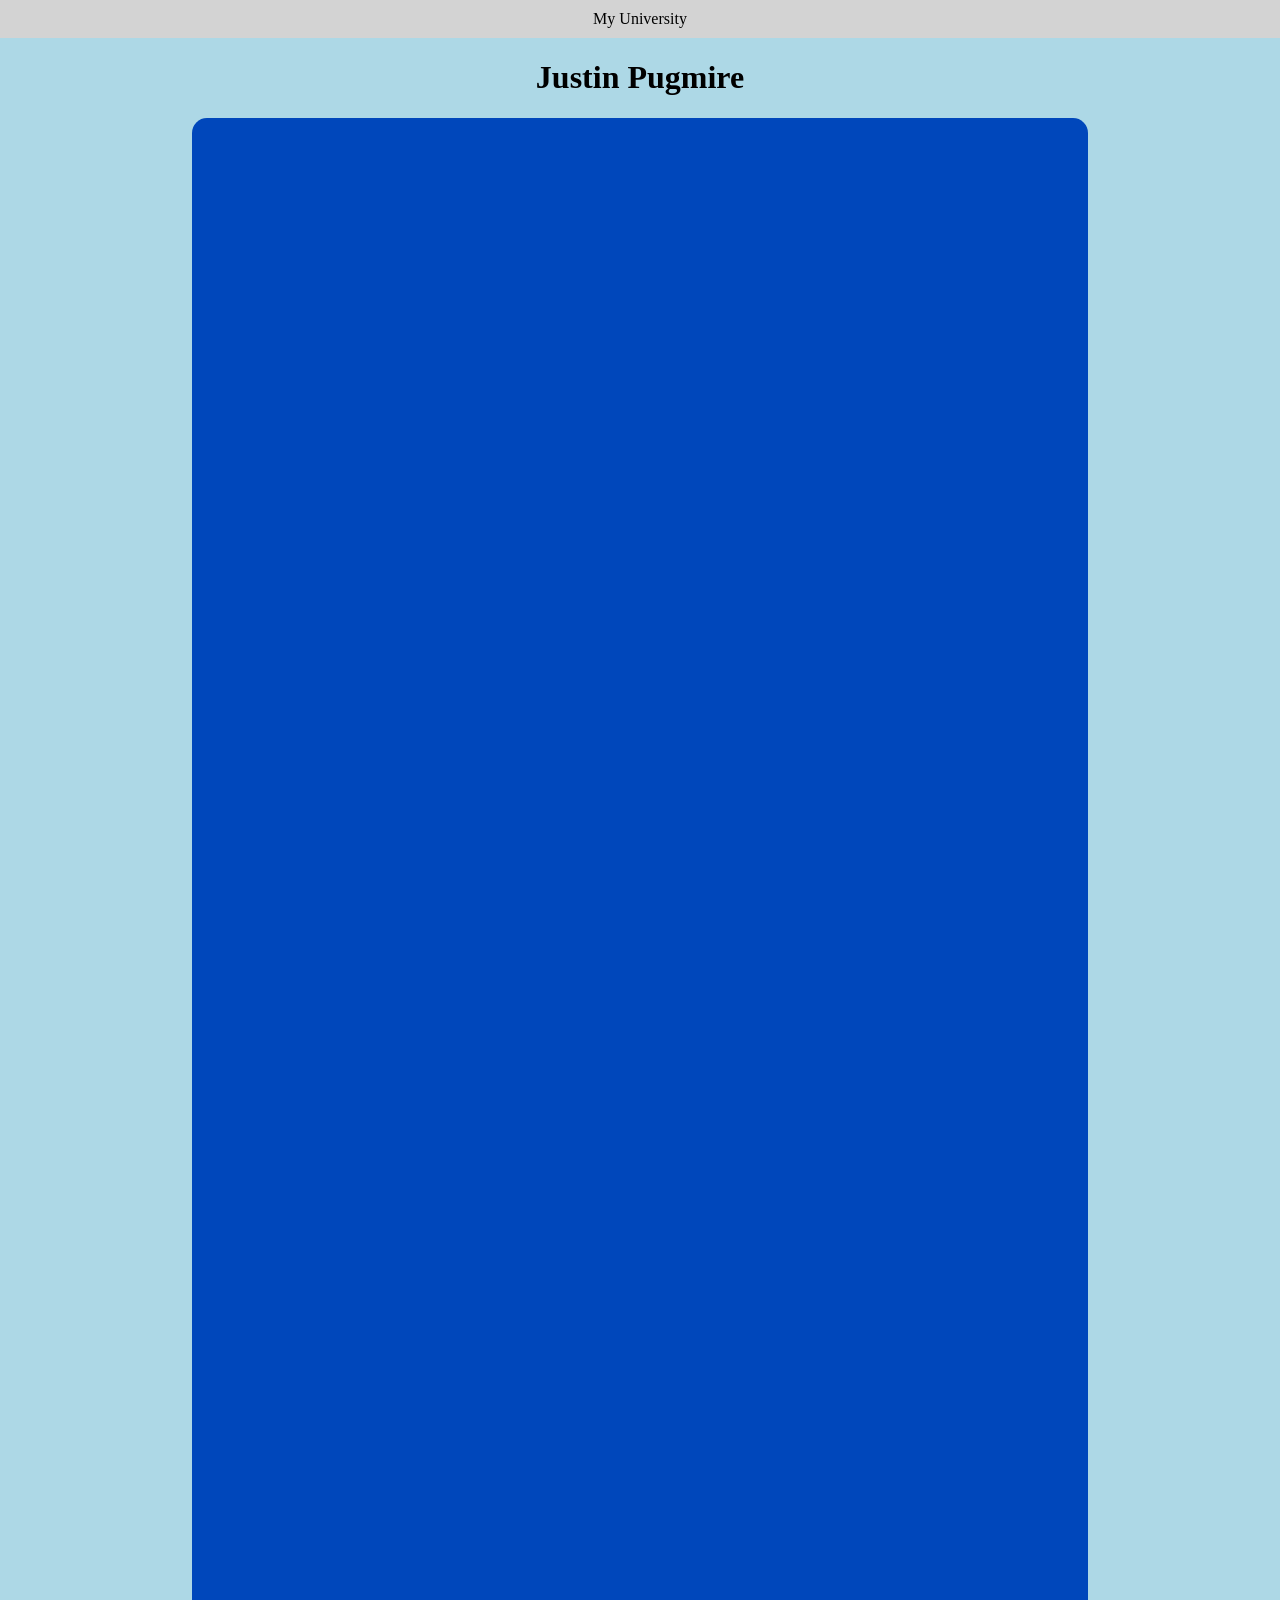
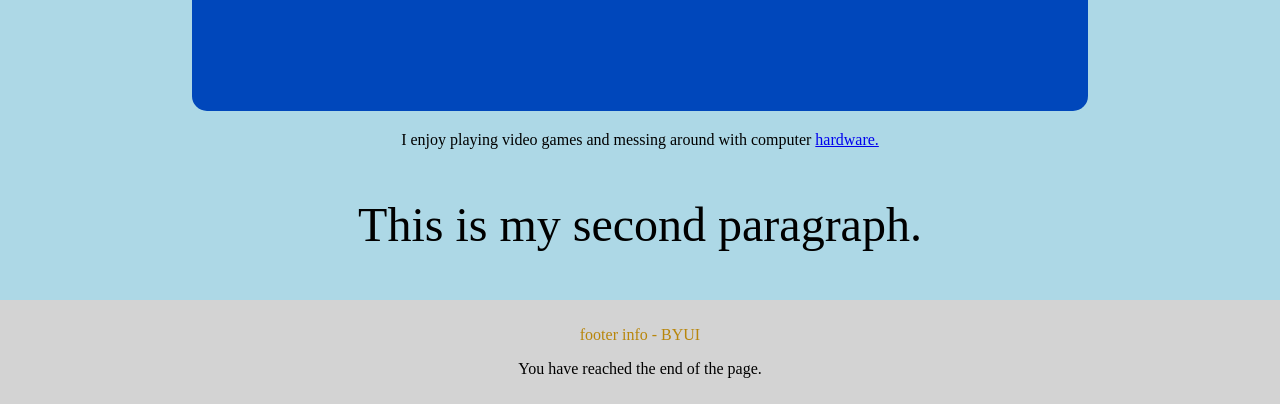
<file: index.html>
<!DOCTYPE html>
<html lang="en">
<head>
    <meta charset="UTF-8">
    <meta name="viewport" content="width=device-width, initial-scale=1.0">
    <title>Document</title>
    <link href="styles/styles.css" rel="stylesheet">
</head>
<body>
    <header>
        <nav>
            <a href="http://www.byui.edu">My University</a>
            
        </nav>
    </header>
    <main>
        <!--Main part of page-->
        <h1>Justin Pugmire</h1>
        <img src="images/blue_background.avif" alt="Dark Blue Background">
        <p>I enjoy playing video games and messing around with computer <a href="http://website.html">hardware.</a>
        <p id="second">This is my second paragraph. </p>
    </main>
    <footer>
        <p class="emphasis">footer info - BYUI</p>
        <p>You have reached the end of the page.</p>
    </footer>
</body>
</html>
</file>
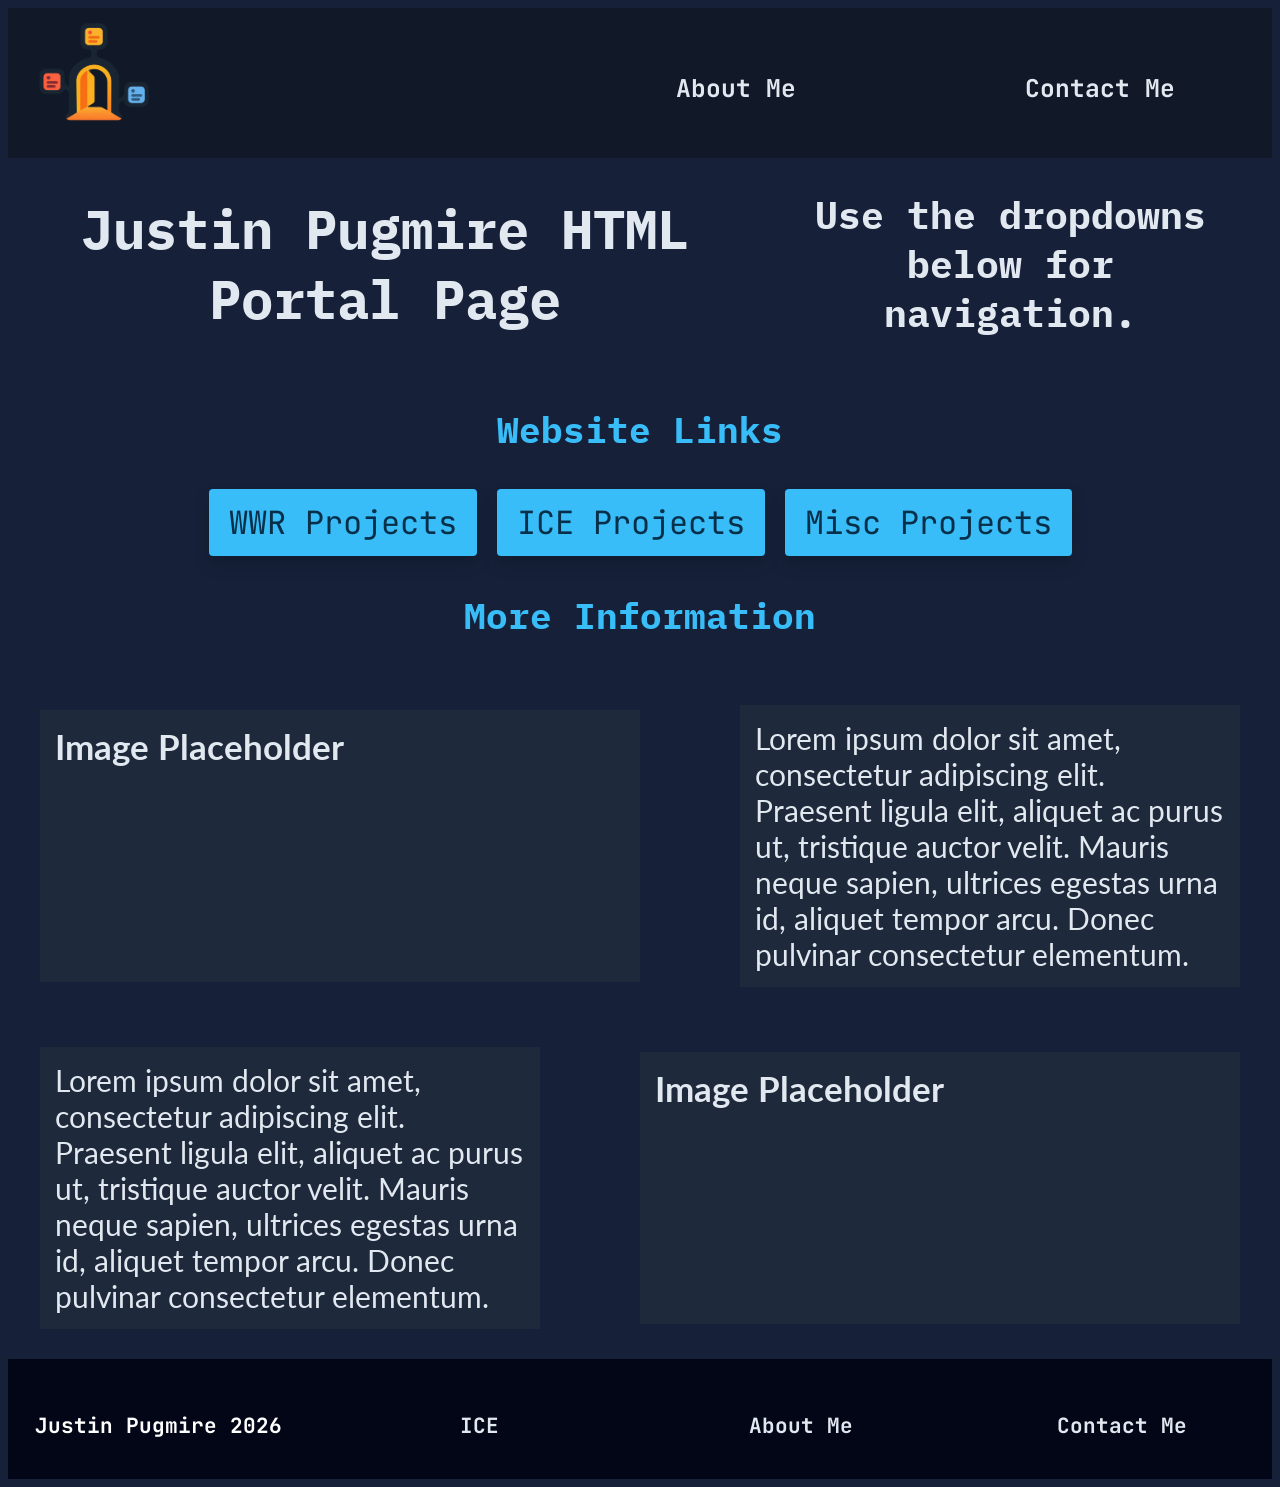
<file: portal/index.html>
<!DOCTYPE html>
<html lang="en">
<head>
    <meta charset="UTF-8">
    <meta name="viewport" content="width=device-width, initial-scale=1.0">
    <title>JP Portal Page</title>
    <link href="styles/styles.css" rel="stylesheet">
</head>
<body>
    <header>
        <img src="images/exec-f83a19d1-0831-47fa-b8c4-3ffa899668f5.png" alt="Website Logo" class="nav-logo">
        
        <h3 class="about-me"><a href="https://google.com" target="_blank">About Me</a></h3>
        <h3 class="contact-me"><a href="https://google.com" target="_blank">Contact Me</a></h3>
    </header>


    <div class="main-title">
        <h1 class="title">Justin Pugmire HTML Portal Page</h1>
        <h2 class="subtitle">Use the dropdowns below for navigation.</h2>
    </div>

    <h3 class="section-subtitle">Website Links</h3>

    <div class="main-nav">
        <div class="dropdown">
            <button class="dropbtn">WWR Projects</button>

            <div class="WWR-dropdown">
                <a href="https://justinpugmire.github.io/wdd130/wwr/site-plan-rafting.html" target="_blank">WWR Planning Page</a>
                <a href="https://justinpugmire.github.io/wdd130/wwr/index.html#" target="_blank">WWR Main Page</a>
            </div>
        </div>

        <div class="dropdown">
            <button class="dropbtn">ICE Projects</button>

            <div class="ICE-dropdown">
                <a href="https://justinpugmire.github.io/wdd130/ice/prophet_cards/" target="_blank">Prophet Card</a>
                <a href="https://justinpugmire.github.io/wdd130/ice/favorite_devo/favdevo.html" target="_blank">Favorite Devotional</a>
                <a href="https://justinpugmire.github.io/wdd130/ice/halloween/" target="_blank">Halloween Page</a>
                <a href="https://justinpugmire.github.io/wdd130/ice/positioning/positioning.html" target="_blank">Positioning Test</a>
                <a href="https://justinpugmire.github.io/wdd130/ice/grid_flags/flags.html" target="_blank">Country Flags</a>
                <a href="https://justinpugmire.github.io/wdd130/ice/gallery/gallery.html" target="_blank">Image Gallery Issues</a>
                <a href="https://justinpugmire.github.io/wdd130/ice/signup/signup.html" target="_blank">Signup Form Design</a>
            </div>
        </div>
        <div class="dropdown">
            <button class="dropbtn">Misc Projects</button>

            <div class="misc-dropdown">
                <a href="https://justinpugmire.github.io/wdd130/index.html" target="_blank">First Test Page</a>
            </div>
        </div>
    </div>

    <h3 class="section-subtitle">More Information</h3>

    <div class="main-paragraph">
        <p class="paragraph-1">Lorem ipsum dolor sit amet, consectetur adipiscing elit. Praesent ligula elit, aliquet ac purus ut, tristique auctor velit. Mauris neque sapien, ultrices egestas urna id, aliquet tempor arcu. Donec pulvinar consectetur elementum.</p>

        <!--<img class="Image-1"> src="Placeholder" alt="Placeholder" </img>-->

        <h3 class="placeholder-1">Image Placeholder</h3>

        <p class="paragraph-2">Lorem ipsum dolor sit amet, consectetur adipiscing elit. Praesent ligula elit, aliquet ac purus ut, tristique auctor velit. Mauris neque sapien, ultrices egestas urna id, aliquet tempor arcu. Donec pulvinar consectetur elementum.</p>

        <!--<img class="Image-2"> src="Placeholder" alt="Placeholder" </img>-->

        <h3 class="placeholder-2">Image Placeholder</h3>


    </div>

    <div class="footer">
        <footer>

            <h3 class="trademark">Justin Pugmire 2026</h3>

            <h3 class="about-me"><a href="https://google.com" target="_blank">About Me</a></h3>
            <h3 class="contact-me"><a href="https://google.com" target="_blank">Contact Me</a></h3>
            <h3 class="misc"><a href="https://justinpugmire.github.io/wdd130/portal/ice.html" target="_blank">ICE</a></h3>

        </footer>
    </div>
</body>
</html>
</file>
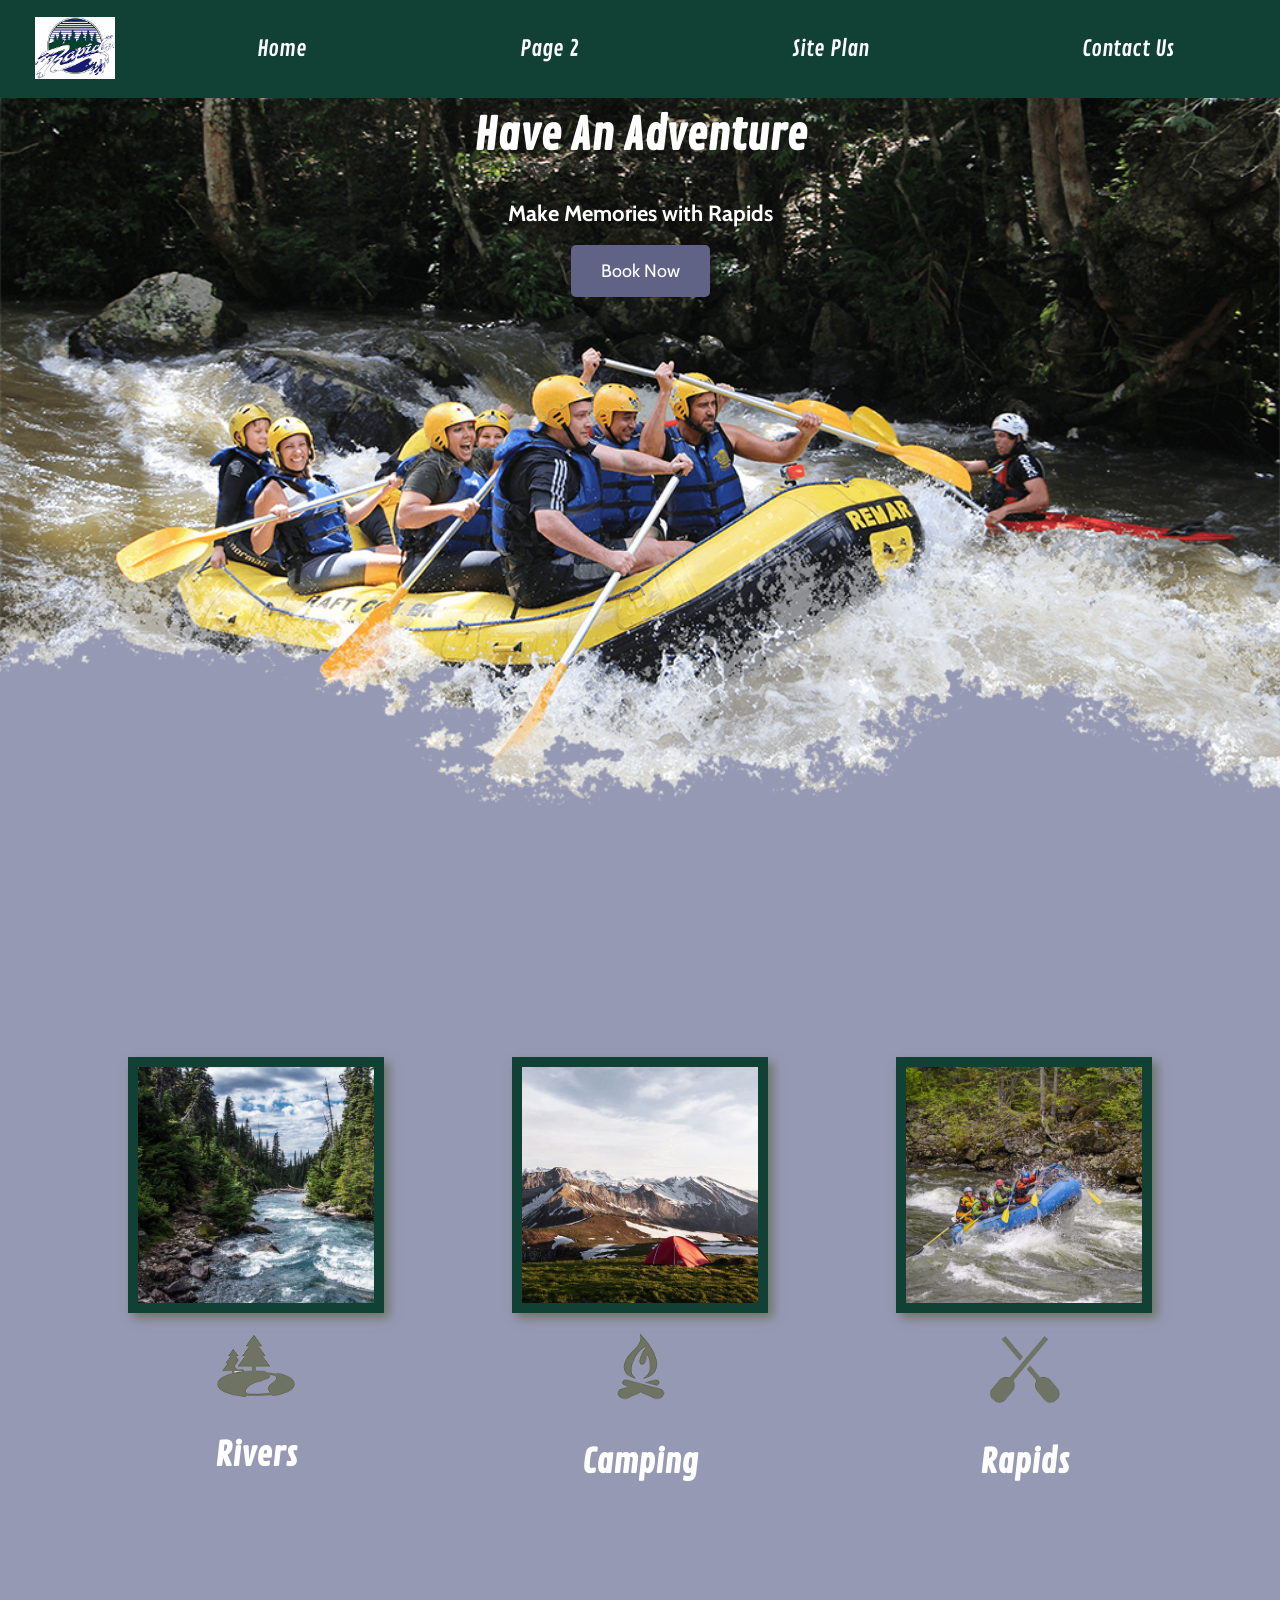
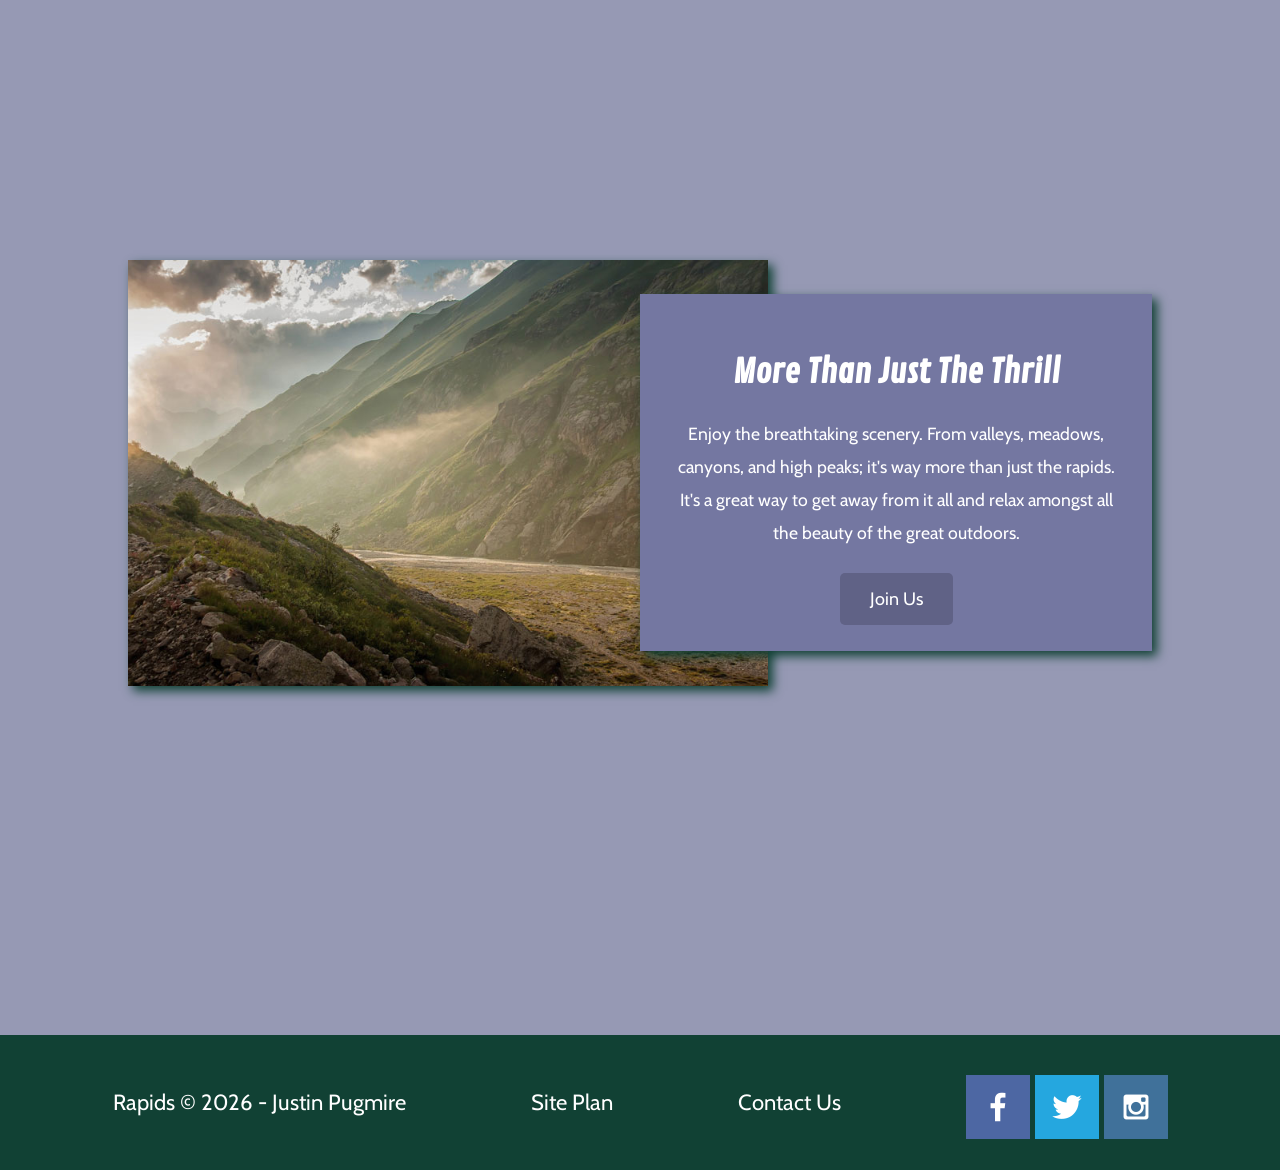
<file: wwr/index.html>
<!DOCTYPE html>
<html lang="en">
<head>
    <meta charset="UTF-8">
    <meta name="viewport" content="width=device-width, initial-scale=1.0">
    <title>Rapids Whitewater</title>

    <link rel="stylesheet" href="styles/styles.css">
</head>
<body>
    <div id="content">
        <header>
            <a id="logo_link" href="index.html">
                <img class="logo" src="images/Rapids_logo2.jpg" alt="Rapids Whitewater Logo">
            </a>
            <nav>
                <a href="index.html">Home</a>
                <a href="#">Page 2</a>
                <a href="site-plan-rafting.html">Site Plan</a>
                <a href="contactus.html">Contact Us</a>
            </nav>
        </header>
            <div id="hero">
                <div id="hero-box">
                    <img id="hero-img" src="images/hero.png" alt="People enjoying rafting">
                </div>
                <section id="hero-msg">
                    <h1 class="home-title">Have An Adventure</h1>
                    <h4>Make Memories with Rapids </h4>
                    <div class="button-box">
                        <a class="book" href="contactus.html">Book Now</a>
                    </div>
                </section>
            </div>
        <main class="home-grid">
            <section class= "rivers-card">
                <img class="card-img" src="images/rivers.jpg" alt="river in forest">
                <img class="icon" src="images/river_icon.png" alt="river icon">
                <h2>Rivers</h2>
            </section>
            <section class="camping-card">
                <img class="card-img" src="images/camping.jpg" alt="tent in mountains">
                <img class="icon" src="images/fire_icon.png" alt="fire icon">
                <h2>Camping</h2>
            </section>
            <section class="rapids-card">
                <img class="card-img" src="images/rapids.jpg" alt="rafting boat">
                <img class="icon" src="images/oars.png" alt="oars icon">
                <h2>Rapids</h2>
            </section>
            <div id="background"></div>
            <img class="mountains" src="images/mountains.jpg" alt="Misty mountains">
            <section class="msg">
                <h2>More Than Just The Thrill</h2>
                <p>Enjoy the breathtaking scenery. From valleys, meadows, canyons, and high peaks; it's way more than just the rapids. It's a great way to get away from it all and relax amongst all the beauty of the great outdoors.</p>
                <a class='join' href="rivers.html">Join Us</a>
            </section>
        </main>
        <footer>
            <p>Rapids &copy; 2026 - Justin Pugmire</p>
            <p><a href="site-plan-rafting.html">Site Plan</a></p>
            <p><a href="contactus.html">Contact Us</a></p>
            <div class="social">
                <a href="https://facebook.com" target="_blank">
                    <img src="images/facebook.png" alt="fb icon">
                </a>
                <a href="https://twitter.com" target="_blank">
                    <img src="images/twitter.png" alt="twitter icon">
                </a>
                <a href="https://instagram.com" target="_blank">
                    <img src="images/instagram.png" alt="instagram icon">
                </a>
            </div>
        </footer>
    </div>
</body>
</html>
</file>
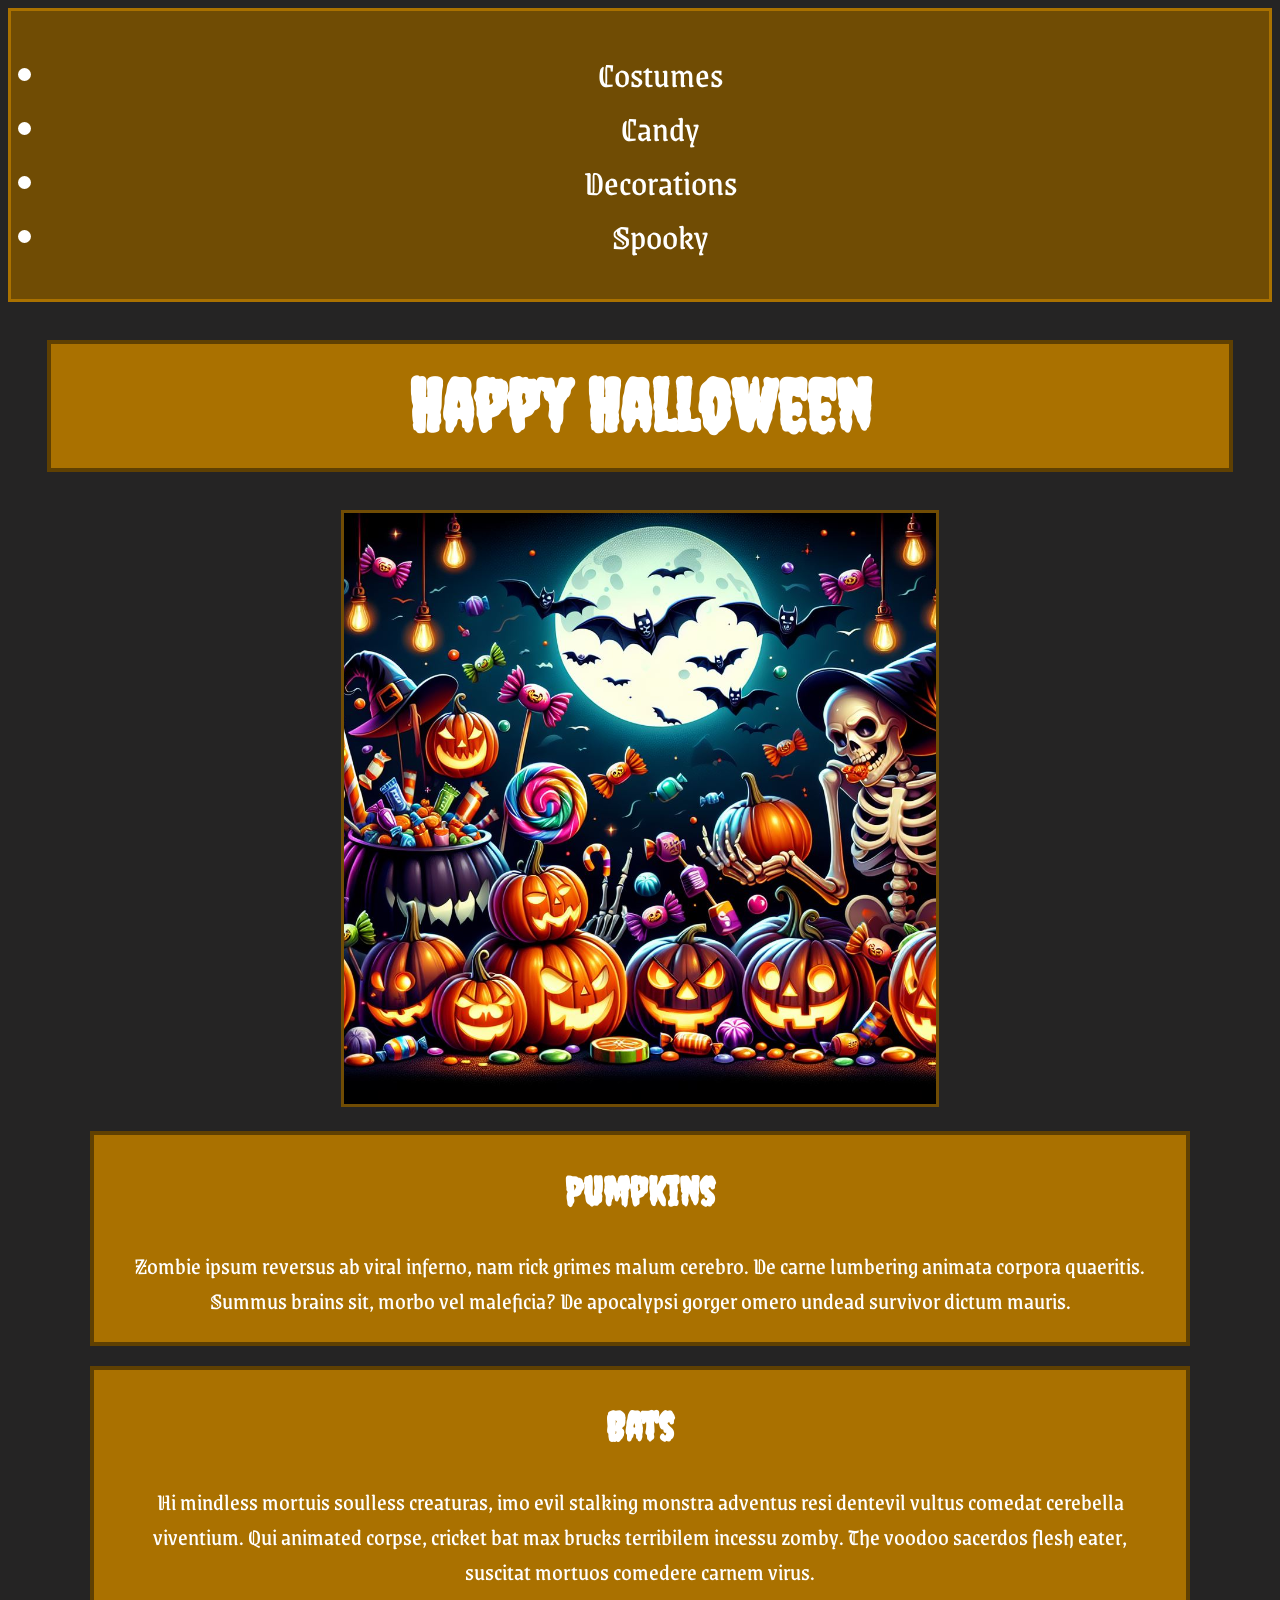
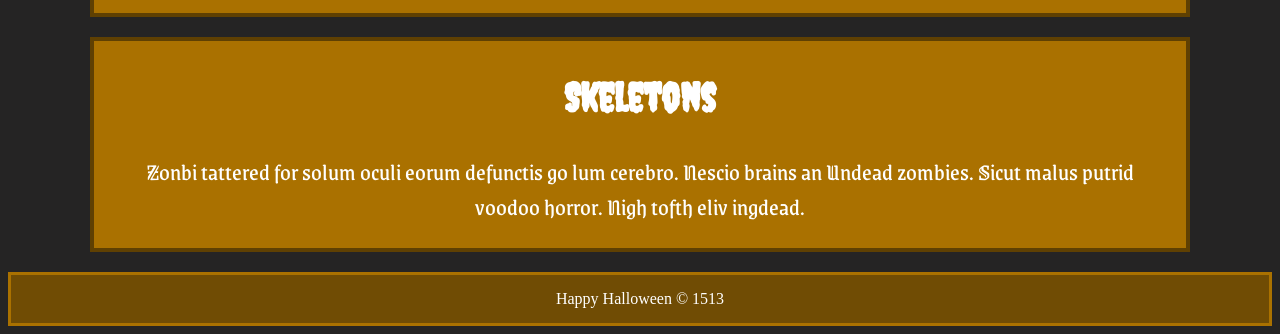
<file: ice/halloween/index.html>
<!-- For this activity you are not allowed to change
 the HTML code, only the CSS -->

<!DOCTYPE html>
<html lang="en">

<head>
    <meta charset="UTF-8">
    <meta name="viewport" content="width=device-width, initial-scale=1.0">
    <title>Document</title>
    <link rel="stylesheet" href="styles/styles.css">
</head>

<body>
    <div id="wrapper">
        <header>
            <nav>
                <ul>
                    <li>Costumes</li>
                    <li>Candy</li>
                    <li>Decorations</li>
                    <li>Spooky</li>
                </ul>
            </nav>
        </header>
        <main>
            <h1>Happy Halloween</h1>
            <img src="images/halloween.png">
            <section>
                <h2>Pumpkins</h2>
                <p>Zombie ipsum reversus ab viral inferno, nam rick grimes
                    malum cerebro. De carne lumbering animata corpora quaeritis.
                    Summus brains sit​​, morbo vel maleficia? De apocalypsi gorger
                    omero undead survivor dictum mauris. </p>
            </section>
            <section>
                <h2>Bats</h2>
                <p>Hi mindless mortuis soulless
                    creaturas, imo evil stalking monstra adventus resi dentevil vultus
                    comedat cerebella viventium. Qui animated corpse, cricket bat max
                    brucks terribilem incessu zomby. The voodoo sacerdos flesh eater,
                    suscitat mortuos comedere carnem virus.</p>
            </section>
            <section>
                <h2>Skeletons</h2>
                <p>Zonbi tattered for solum oculi
                    eorum defunctis go lum cerebro. Nescio brains an Undead zombies. Sicut
                    malus putrid voodoo horror. Nigh tofth eliv ingdead.</p>
            </section>
        </main>
        <footer>
            Happy Halloween &copy; 1513
        </footer>
    </div>
</body>

</html>
</file>
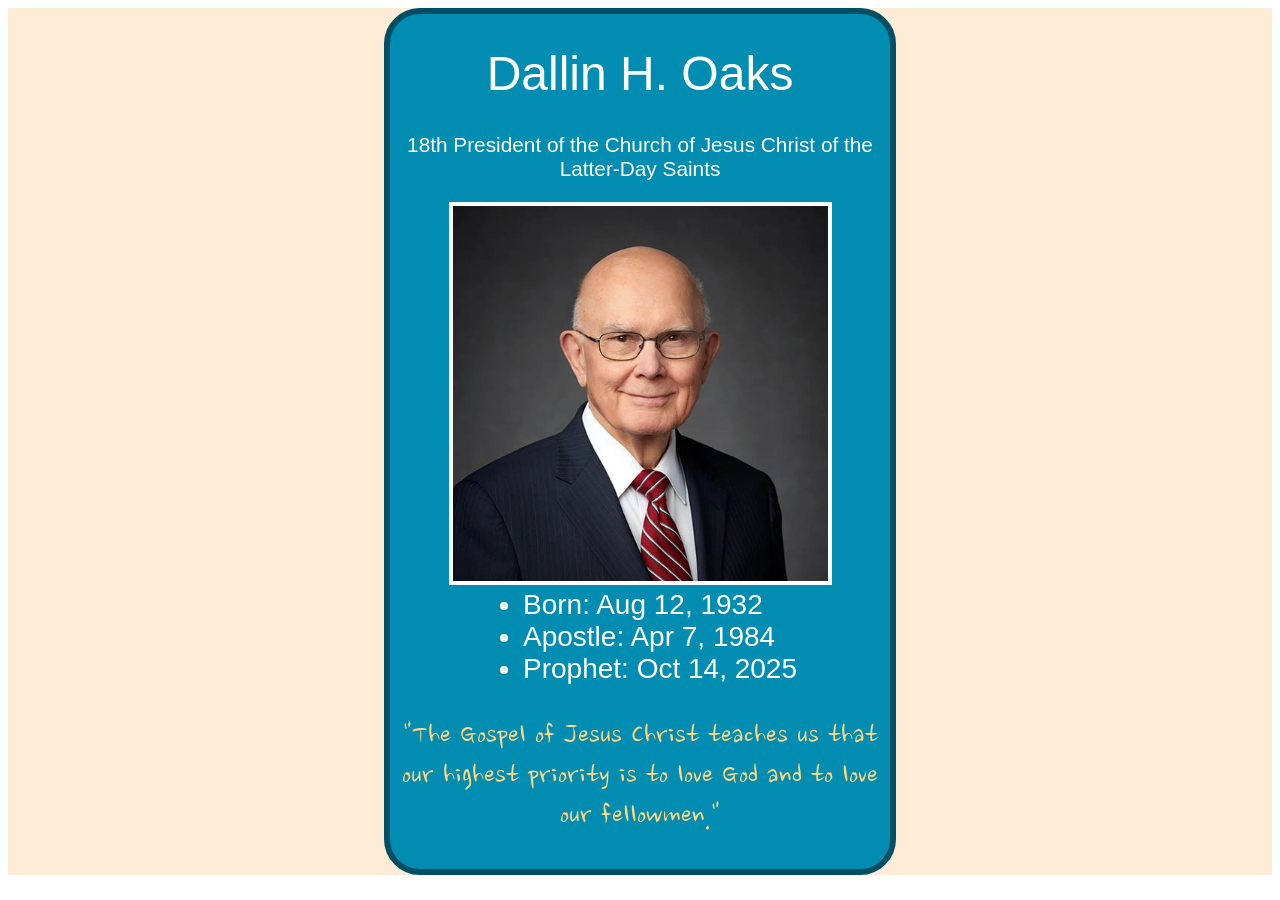
<file: ice/prophet_cards/index.html>
<!DOCTYPE html>
<html lang="en">
<head>
    <meta charset="UTF-8">
    <meta name="viewport" content="width=device-width, initial-scale=1.0">
    <title>Dallin H. Oaks</title>
    <link href= "styles.css" rel= "stylesheet">
</head>
<body>
    <main>
        <div class= "card">
            <h1 class="title">Dallin H. Oaks</h1>
            <a href="https://churchofjesuschrist.org" target="_blank" class="link">
                <p class="subtitle">18th President of the Church of Jesus Christ of the Latter-Day Saints</p>
            </a>
            <img src="dallin_oaks.jpg" alt="Headshot of Dallin H. Oaks.">
            <ul class="list">
                <li>Born: Aug 12, 1932</li>
                <li>Apostle: Apr 7, 1984</li>
                <li>Prophet: Oct 14, 2025</li>
            </ul>
            <p class="quote">"The Gospel of Jesus Christ teaches us that our highest priority is to love God and to love our fellowmen."</p>
        </div>
    </main>
</body>
</html>
</file>
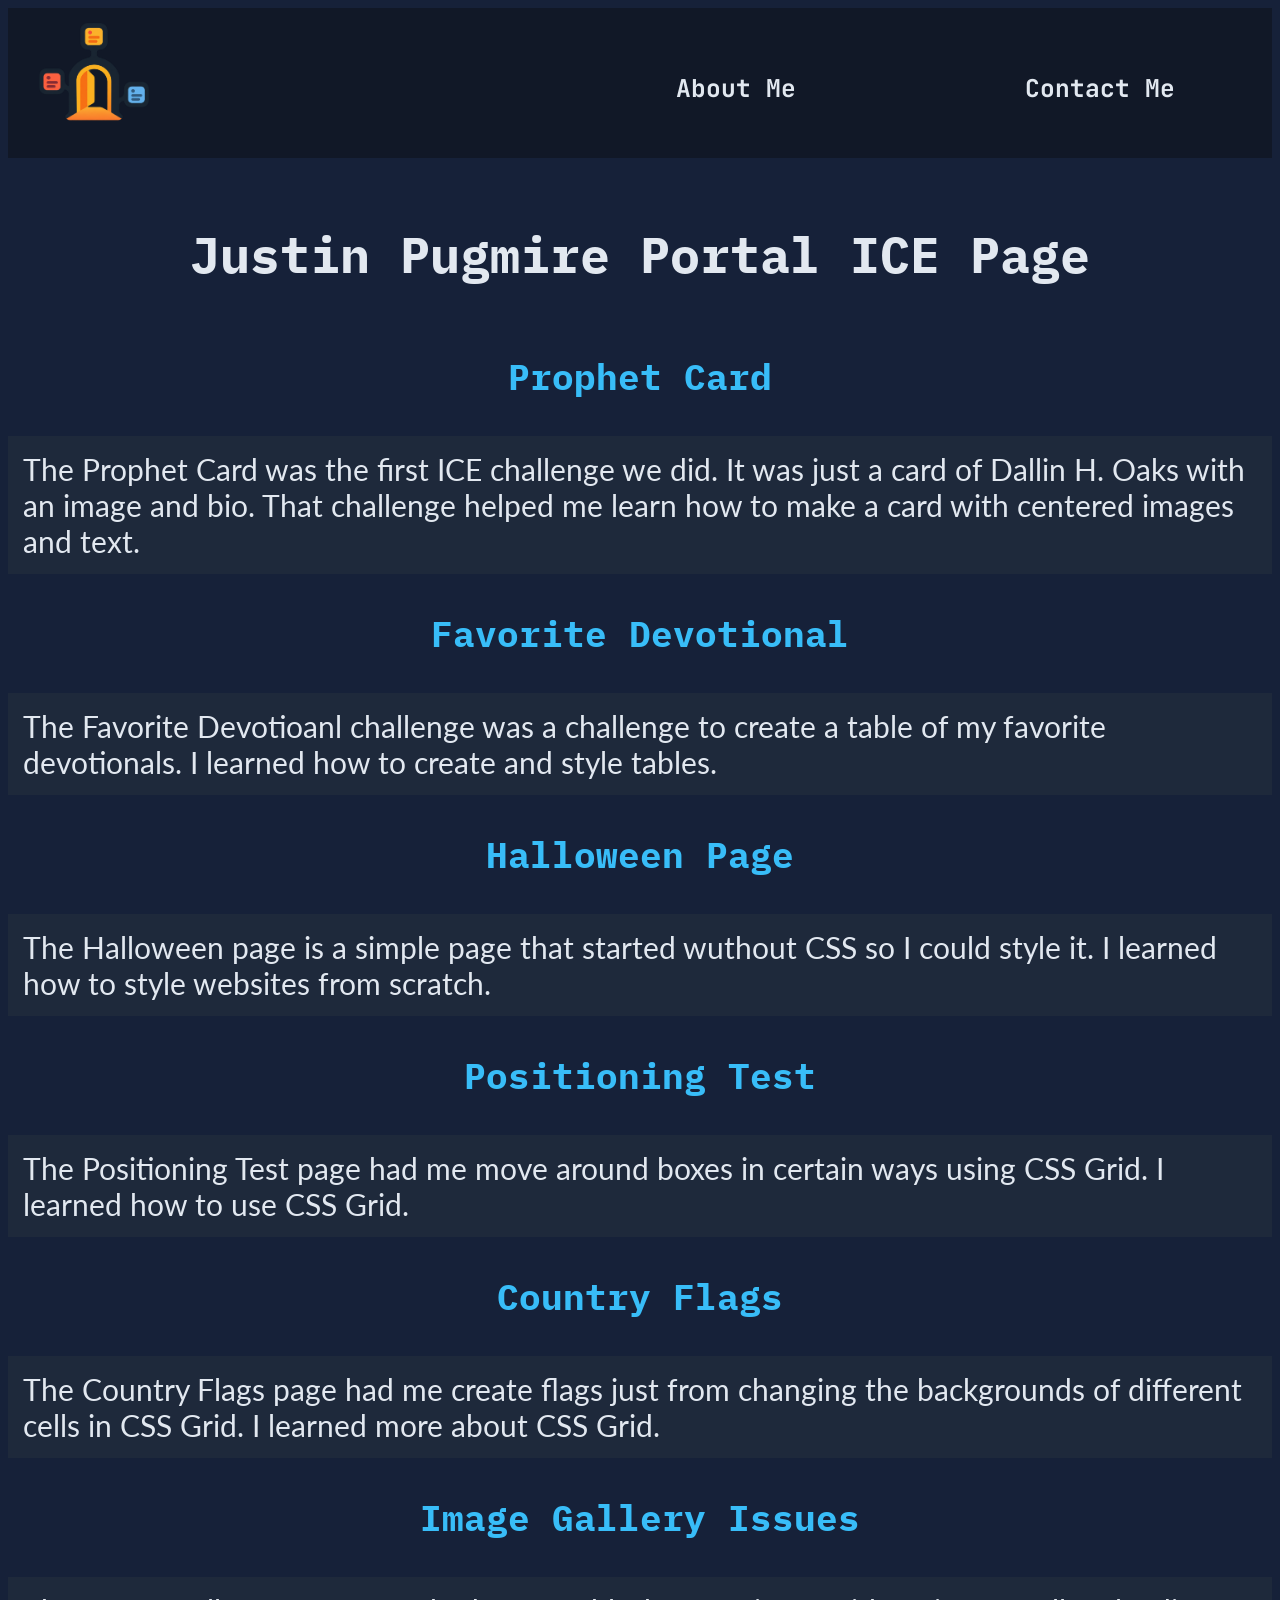
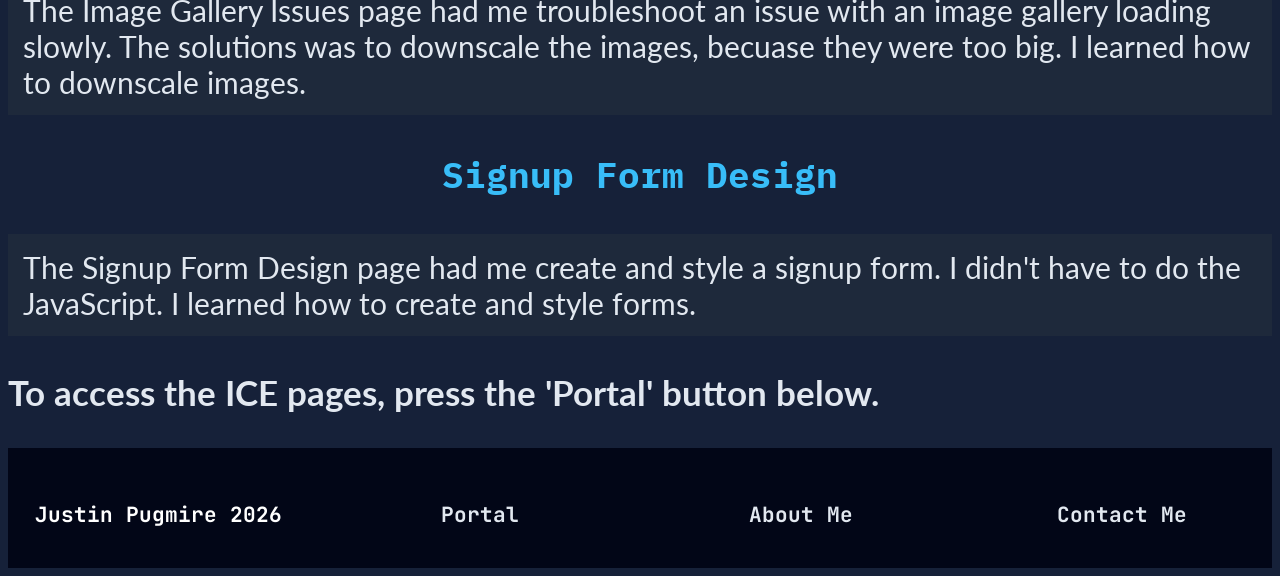
<file: portal/ice.html>
<!DOCTYPE html>
<html lang="en">
<head>
    <meta charset="UTF-8">
    <meta name="viewport" content="width=device-width, initial-scale=1.0">
    <title>JP ICE Page</title>
    <link href="styles/styles.css" rel="stylesheet">
</head>
<body>
    <header>
        <img src="images/exec-f83a19d1-0831-47fa-b8c4-3ffa899668f5.png" alt="Website Logo" class="nav-logo">
        
        <h3 class="about-me"><a href="https://google.com" target="_blank">About Me</a></h3>
        <h3 class="contact-me"><a href="https://google.com" target="_blank">Contact Me</a></h3>
    </header>

    <h1 class="ice-title">Justin Pugmire Portal ICE Page</h1>

    <div class="ice-paragraph">

        <h3 class="section-subtitle">Prophet Card</h3>

        <p class="paragraph-2">The Prophet Card was the first ICE challenge we did. It was just a card of Dallin H. Oaks with an image and bio. That challenge helped me learn how to make a card with centered images and text.</p>

        <h3 class="section-subtitle">Favorite Devotional</h3>

        <p class="paragraph-2">The Favorite Devotioanl challenge was a challenge to create a table of my favorite devotionals. I learned how to create and style tables.</p>

        <h3 class="section-subtitle">Halloween Page</h3>

        <p class="paragraph-2">The Halloween page is a simple page that started wuthout CSS so I could style it. I learned how to style websites from scratch.</p>

        <h3 class="section-subtitle">Positioning Test</h3>

        <p class="paragraph-2">The Positioning Test page had me move around boxes in certain ways using CSS Grid. I learned how to use CSS Grid.</p>

        <h3 class="section-subtitle">Country Flags</h3>

        <p class="paragraph-2">The Country Flags page had me create flags just from changing the backgrounds of different cells in CSS Grid. I learned more about CSS Grid.</p>

        <h3 class="section-subtitle">Image Gallery Issues</h3>

        <p class="paragraph-2">The Image Gallery Issues page had me troubleshoot an issue with an image gallery loading slowly. The solutions was to downscale the images, becuase they were too big. I learned how to downscale images.</p>

        <h3 class="section-subtitle">Signup Form Design</h3>

        <p class="paragraph-2">The Signup Form Design page had me create and style a signup form. I didn't have to do the JavaScript. I learned how to create and style forms.</p>

        <h3>To access the ICE pages, press the 'Portal' button below.</h3>

    </div>

    <div class="footer">
        <footer>

            <h3 class="trademark">Justin Pugmire 2026</h3>

            <h3 class="about-me"><a href="https://google.com" target="_blank">About Me</a></h3>
            <h3 class="contact-me"><a href="https://google.com" target="_blank">Contact Me</a></h3>
            <h3 class="misc"><a href="https://justinpugmire.github.io/wdd130/portal/" target="_blank">Portal</a></h3>

        </footer>
    </div>
</body>
</html>
</file>
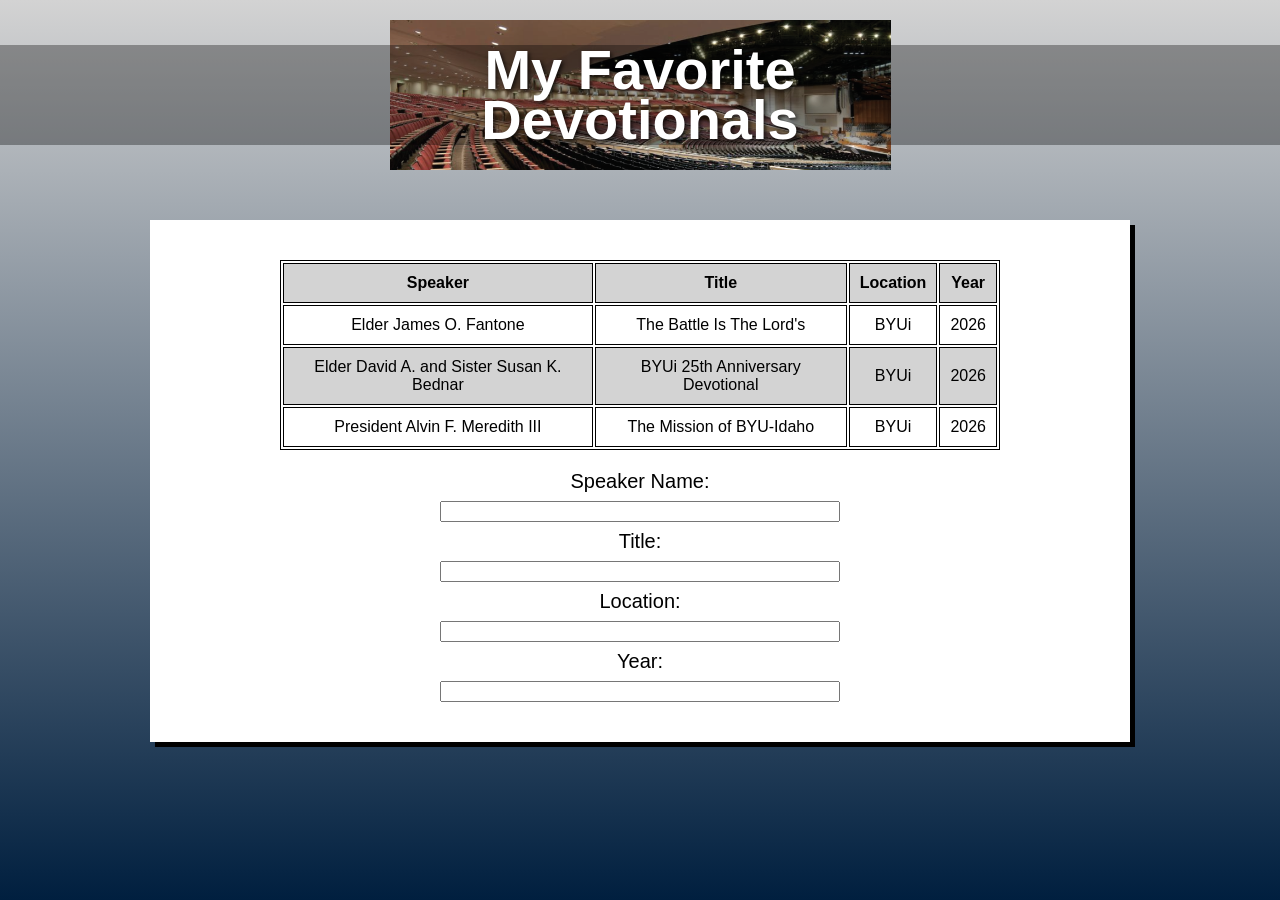
<file: ice/favorite_devo/favdevo.html>
<!DOCTYPE html>
<html lang="en">
<head>
  <meta charset="UTF-8" />
  <meta name="viewport" content="width=device-width, initial-scale=1.0"/>
  <title>My Favorite Devotionals</title>
  <link rel="stylesheet" href="styles/styles.css" />
</head>
<body>
  <div class="container">
    <header class="header">
      <div class="header-image">
        <h1>My Favorite<br>Devotionals</h1>
      </div>
    </header>
    <main>
      <div class="content-box">
        <!-- Add your devotional content here -->
        <table>
          <tr>
            <th>Speaker</th>
            <th>Title</th>
            <th>Location</th>
            <th>Year</th>
          </tr>
          <tr>
            <td>Elder James O. Fantone</td>
            <td>The Battle Is The Lord's</td>
            <td>BYUi</td>
            <td>2026</td>
          </tr>
          <tr>
            <td>Elder David A. and Sister Susan K. Bednar</td>
            <td>BYUi 25th Anniversary Devotional</td>
            <td>BYUi</td>
            <td>2026</td>
          </tr>
          <tr>
            <td>President Alvin F. Meredith III</td>
            <td>The Mission of BYU-Idaho</td>
            <td>BYUi</td>
            <td>2026</td>
          </tr>
        </table>
        <form>
          <label for="sname">Speaker Name:</label>
          <input type="text" id="sname" name="sname">
          <label for="title">Title:</label>
          <input type="text" id="title" name="title">
          <label for="location">Location:</label>
          <input type="text" id="location" name="location">
          <label for="year">Year:</label>
          <input type="text" id="year" name="year">
        </form>
      </div>
    </main>
  </div>
</body>
</html>
</file>
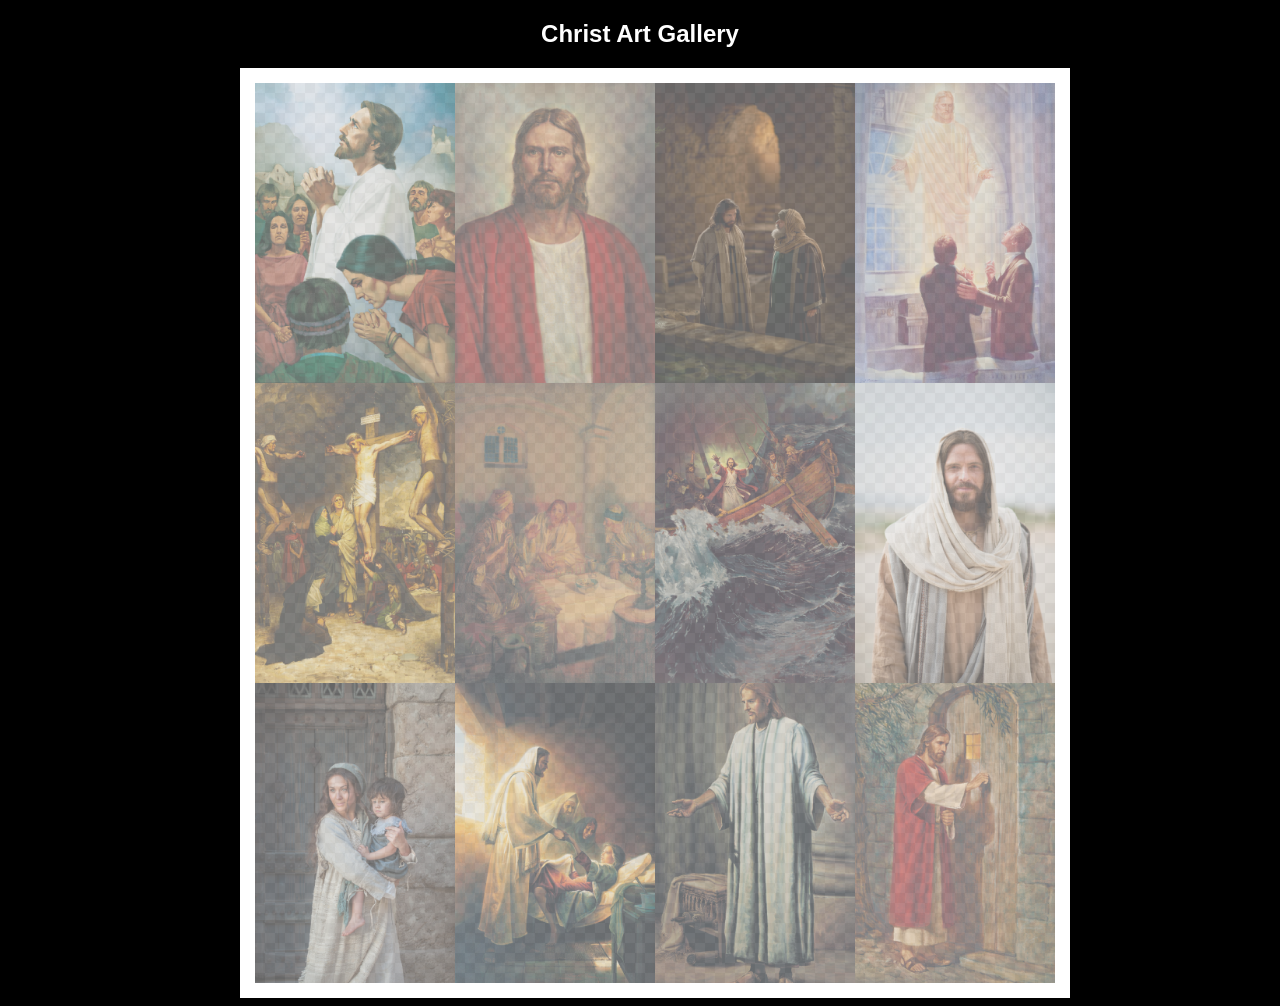
<file: ice/gallery/gallery.html>
<!DOCTYPE html>
<html lang="en">
<head>
    <meta charset="UTF-8">
    <meta name="viewport" content="width=device-width, initial-scale=1.0">
    <title>Images of Christ</title>
    <style>
        body {
            background: black;
        }
        #wrapper{
            width: 800px;
            margin: 0 auto;
        }
        nav {
            color: white;
            text-align: center;
            font-family: Haettenschweiler, 'Arial Narrow Bold', sans-serif;
        }
        #gallery{
            display: grid;
            grid-template-columns: 200px 200px 200px 200px;
            border: 15px solid rgb(255, 255, 255);
            width: 100%;
            background-color: #ddd;
            background-image:
                linear-gradient(45deg, #ccc 26%, transparent 26%), 
                linear-gradient(135deg, #ccc 26%, transparent 26%),
                linear-gradient(45deg, transparent 75%, #ccc 75%),
                linear-gradient(135deg, transparent 75%, #ccc 75%);
            background-size: 20px 20px; /* Must be a square */
            background-position: 0 0, 10px 0, 10px -10px, 0px 10px; 
            
        }
        #gallery a {
            cursor: url('images/christus.png'), pointer;
        }
        #gallery img {
            width: 200px;
            height: 300px;
            opacity:50%;
            display:block;
        }
        #gallery img:hover{
            opacity: 100%;
        }
    </style>
</head>
<body>
    <div id="wrapper">
        <nav>
            <h1>Christ Art Gallery</h1>
        </nav>
        <main>
            <div id="gallery">
                <a href="images/big/img1.png"><img src="images/small/img1 (Medium).png" alt="huge file size" ></a>
                <a href="images/big/img2.png"><img src="images/small/img2 (Medium).png" alt="huge file size" ></a>
                <a href="images/big/img3.png"><img src="images/small/img3 (Medium).png" alt="huge file size" ></a>
                <a href="images/big/img4.png"><img src="images/small/img4 (Medium).png" alt="huge file size" ></a>
                <a href="images/big/img5.png"><img src="images/small/img5 (Medium).png" alt="huge file size" ></a>
                <a href="images/big/img6.png"><img src="images/small/img6 (Medium).png" alt="huge file size" ></a>
                <a href="images/big/img7.png"><img src="images/small/img7 (Medium).png" alt="huge file size" ></a>
                <a href="images/big/img8.png"><img src="images/small/img8 (Medium).png" alt="huge file size" ></a>
                <a href="images/big/img9.png"><img src="images/small/img9 (Medium).png" alt="huge file size" ></a>
                <a href="images/big/img10.png"><img src="images/small/img10 (Medium).png" alt="huge file size" ></a>
                <a href="images/big/img11.png"><img src="images/small/img11 (Medium).png" alt="huge file size" ></a>
                <a href="images/big/img12.png"><img src="images/small/img12 (Medium).png").png" alt="huge file size" ></a>
            </div>
        </main>
    </div>
</body>
</html>
</file>
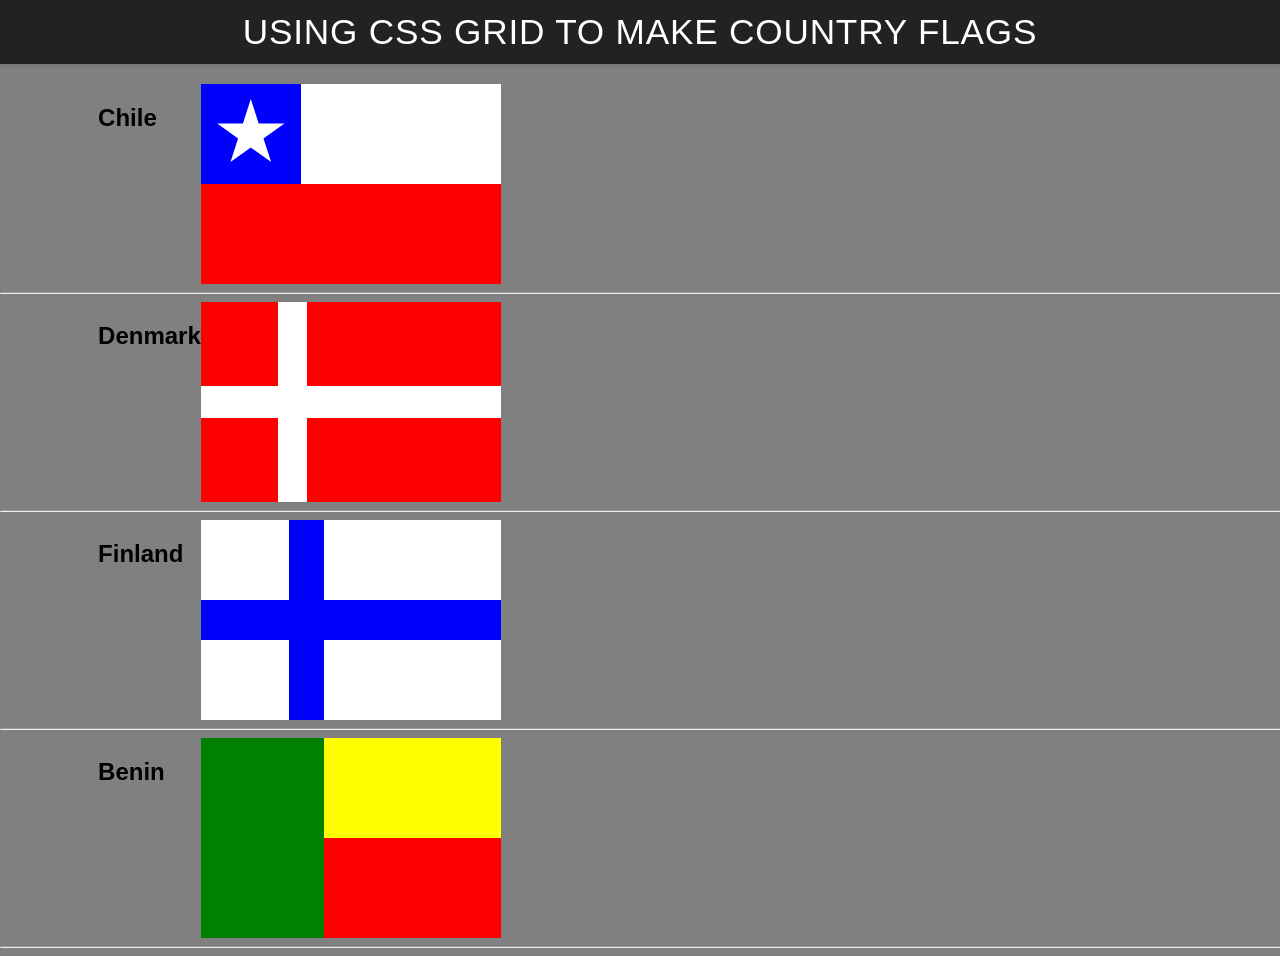
<file: ice/grid_flags/flags.html>
<!DOCTYPE html>
<html lang="en">

<head>
    <meta charset="UTF-8">
    <meta name="viewport" content="width=device-width, initial-scale=1.0">
    <title>Flag</title>
    <style>
        body {
            margin: 0;
            font-family: 'Helvetica Neue', sans-serif;
            background-color: gray;
        }

        header {
            background-color: #222;
            color: #fff;
            padding: 0.75rem 1.5rem;
            display: flex;
            align-items: center;
            justify-content: center;
            font-size: 1.1rem;
            letter-spacing: 0.05rem;
            text-transform: uppercase;
            box-shadow: 0 2px 4px rgba(0, 0, 0, 0.1);
        }

        header h1 {
            margin: 0;
            font-weight: 400;
        }
        main {
            display: grid;
            grid-template-columns: .1fr .1fr 1fr .1fr;
            margin-top: 20px;
        }
        hr {
            width: 100%;
            grid-column: 1 / 5;
        }
        h2 {
            grid-column: 2/3;
        }
        /* Chile */
        #blue {
            background: blue;
            grid-column: 1 / 2;
            display: grid;
            align-items: center;
            justify-items: center;
        }

        #white {
            background: white;
            grid-column: 2 / 4;
        }

        #red {
            background: red;
            grid-column: 1 / 4;
        }

        #chile {
            display: grid;
            grid-template-columns: 1fr 1fr 1fr;
            grid-template-rows: 1fr 1fr;
            height: 200px;
            width: 300px;
        }

        .star {
            width: 70px;
            aspect-ratio: 1;
            background: white;
            clip-path: polygon(50% 0, 79% 90%, 2% 35%, 98% 35%, 21% 90%);
        }
        /* Denmark */
        #denmark {
            background: white;
            display: grid;
            grid-template-columns: 0.8fr 0.3fr 2fr;
            grid-template-rows: 0.8fr 0.3fr 0.8fr;
            height: 200px;
            width: 300px;
        }

        #dred1 {
            background: red;
            grid-row: 1/2;
            grid-column: 1/2;
        }

        #dred2 {
            background: red;
            grid-row: 3/4;
            grid-column: 1/2;
        }

        #dred3 {
            background: red;
            grid-row: 3/4;
            grid-column: 3/4;
        }

        #dred4 {
            background: red;
            grid-row: 1/2;
            grid-column: 3/4;
        }
        /* Finland */
        #finland {
            background: blue;
            display: grid;
            grid-template-columns: 1fr 0.4fr 2fr;
            grid-template-rows: 0.8fr 0.4fr 0.8fr;
            height: 200px;
            width: 300px;
        }

        #fwhite1 {
            background: white;
            grid-row: 1/2;
            grid-column: 1/2;
        }

        #fwhite2 {
            background: white;
            grid-row: 3/4;
            grid-column: 1/2;
        }

        #fwhite3 {
            background: white;
            grid-row: 3/4;
            grid-column: 3/4;
        }

        #fwhite4 {
            background: white;
            grid-row: 1/2;
            grid-column: 3/4;
        }

        /* Benin */

        #benin {
            display: grid;
            grid-template-columns: 0.7fr 1fr;
            grid-template-rows: 1fr 1fr;
            height: 200px;
            width: 300px;
        }

        #bgreen {
            background: green;
            grid-column: 1/2;
            grid-row: 1/3;
        }

        #byellow {
            background: yellow;
            grid-column: 2/3;
            grid-row: 1/2;
        }

        #bred {
            background: red;
            grid-column: 2/3;
            grid-row: 2/3;
        }
    </style>
</head>

<body>
    <header>
        <h1>Using CSS Grid to make Country Flags</h1>
    </header>
    <main>
        <h2>Chile</h2>
        <div id="chile">
            <div id="blue">
                <div class="star"></div>
            </div>
            <div id="white"></div>
            <div id="red"></div>
        </div>
        <hr>

        <h2>Denmark</h2>
        <div id="denmark">
            <div id="dred1"></div>
            <div id="dred2"></div>
            <div id="dred3"></div>
            <div id="dred4"></div>
        </div>
        <hr>

        <h2>Finland</h2>
        <div id="finland">
            <div id="fwhite1"></div>
            <div id="fwhite2"></div>
            <div id="fwhite3"></div>
            <div id="fwhite4"></div>
        </div>
        <hr>

        <h2>Benin</h2>
        <div id="benin">
            <div id="bgreen"></div>
            <div id="byellow"></div>
            <div id="bred"></div>
        </div>
        <hr>
    </main>
</body>

</html>
</file>
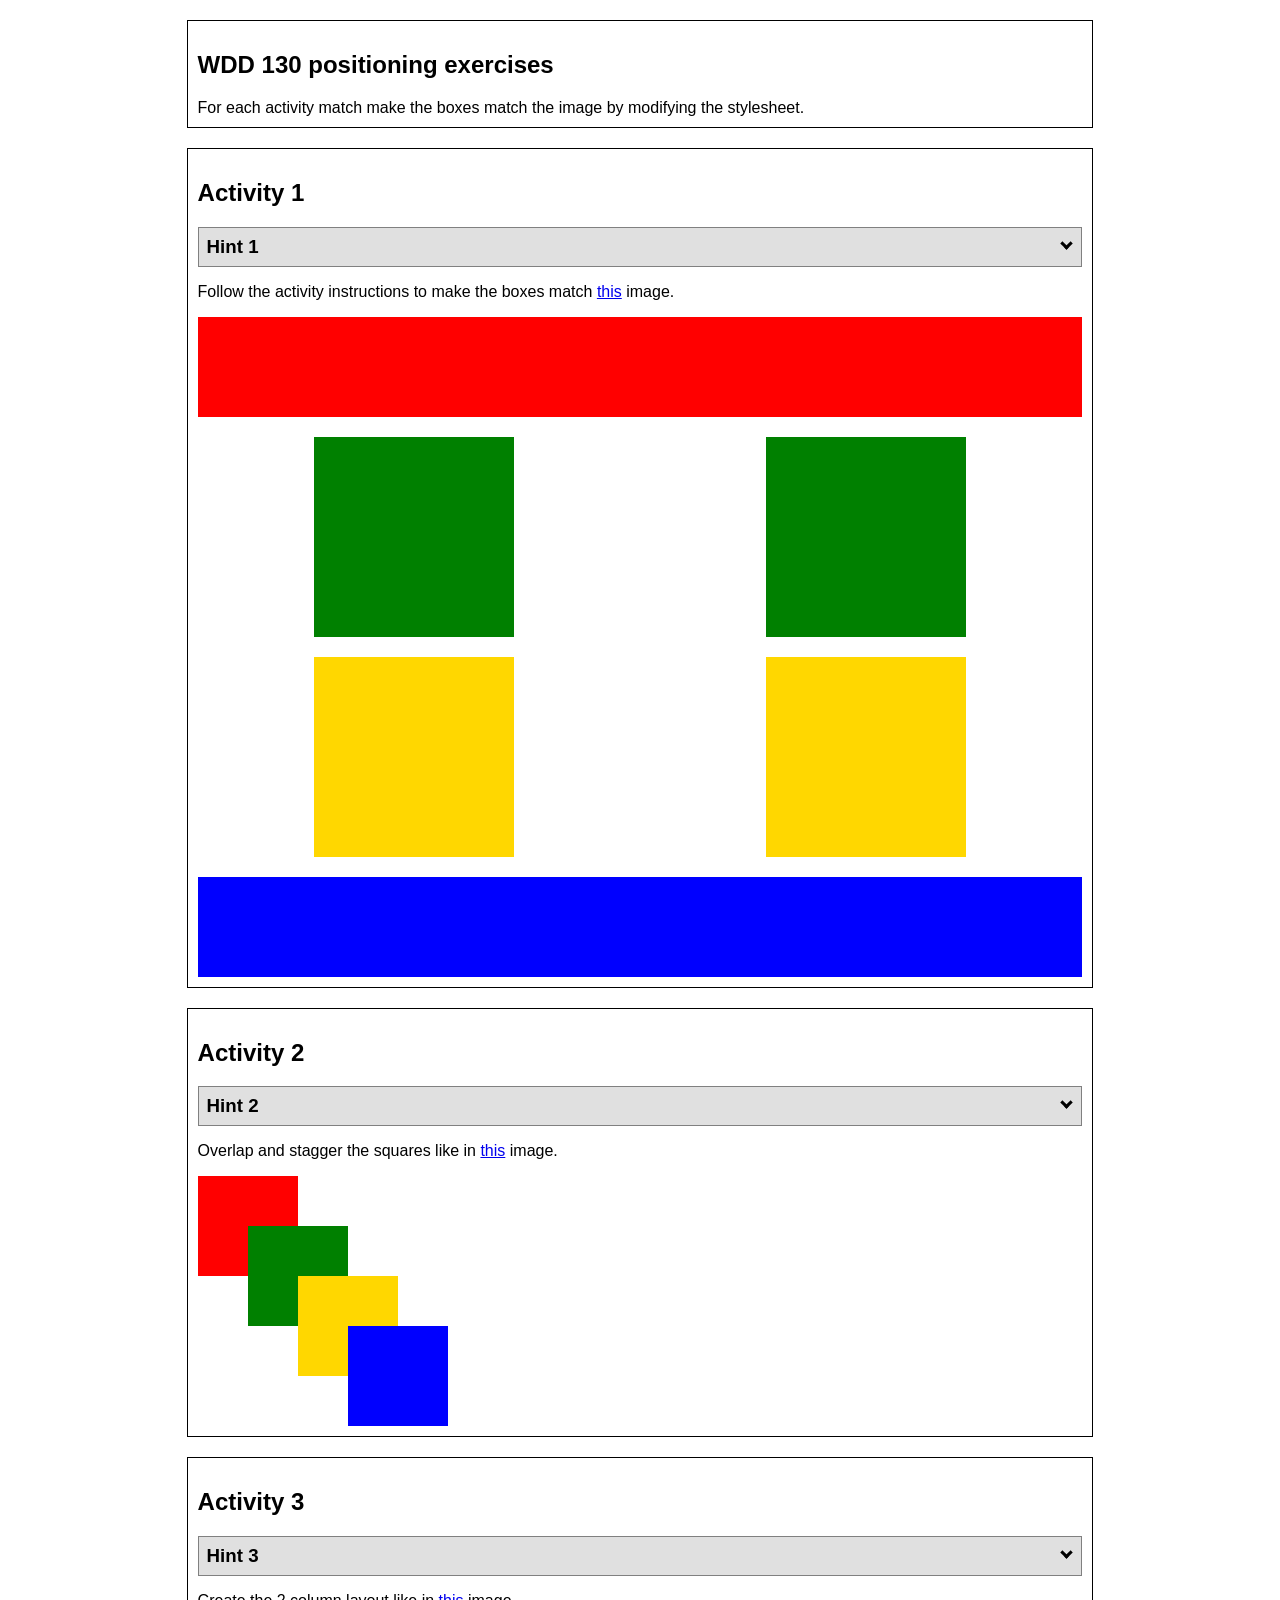
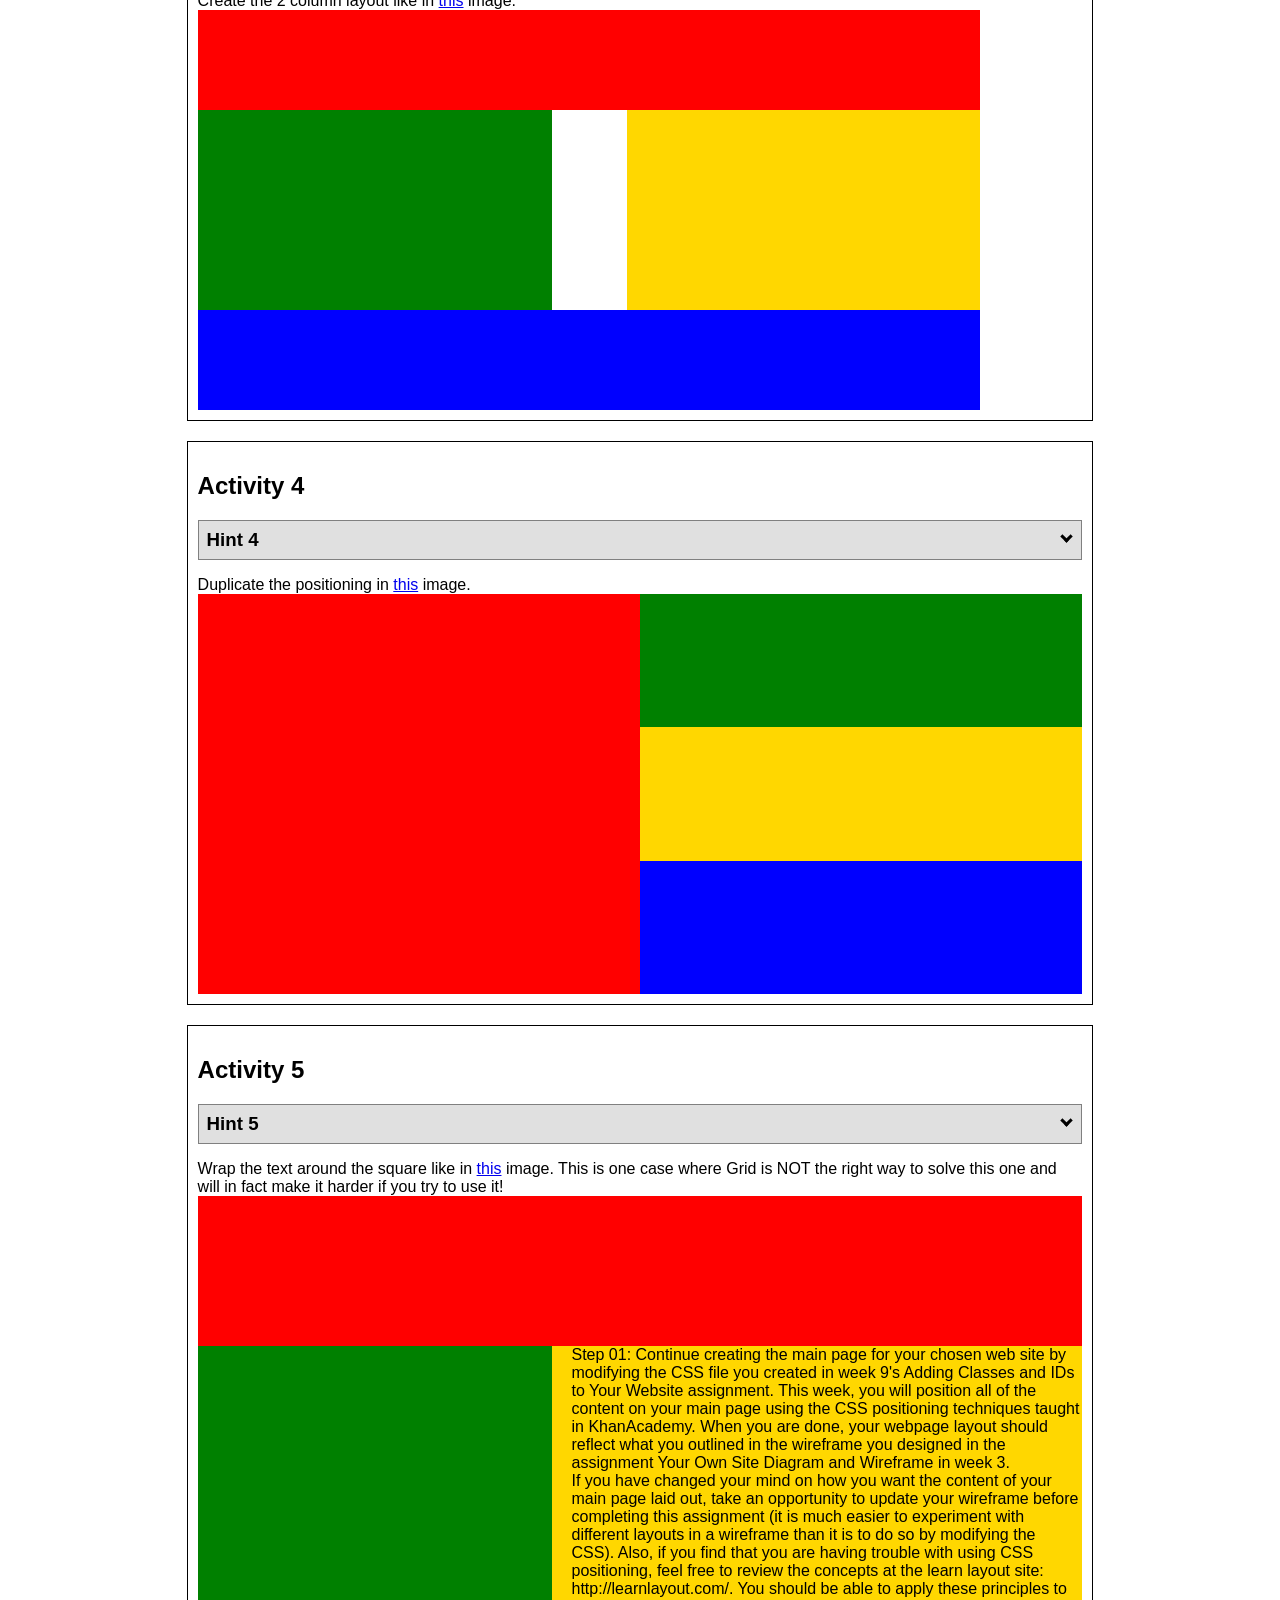
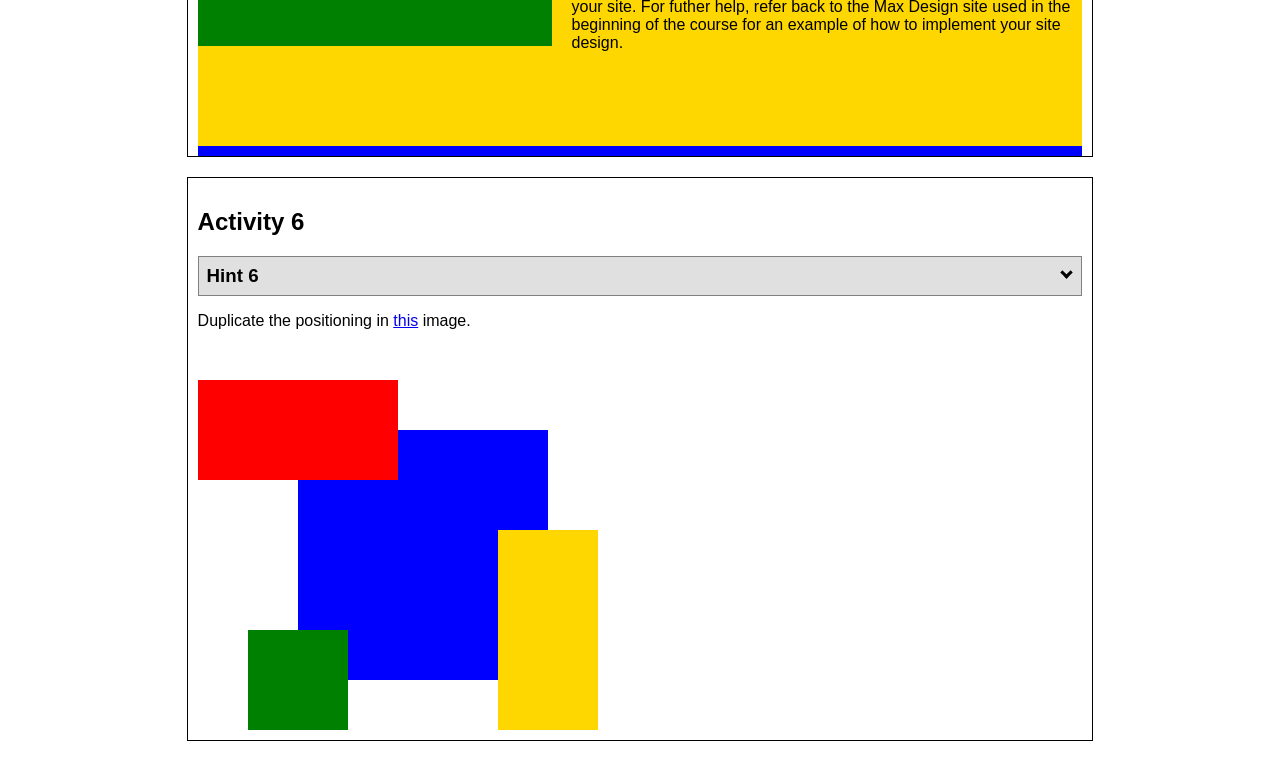
<file: ice/positioning/positioning.html>
<!DOCTYPE html>
<html lang="en">
  <head>
    <!-- HTML - Name: positioning.html -->
    <title>Positioning Activity</title>
    <link rel="stylesheet" type="text/css" href="positionstyles.css" />
  </head>
  <body>
    <div class="activity">
      <h2>WDD 130 positioning exercises</h2>
      For each activity match make the boxes match the image by modifying the stylesheet.</div>
    <div class="activity">
      <h2>Activity 1</h2>
      <section class="hint"><input type="checkbox" ><i></i> <h3>Hint 1</h3><div><p>Use the activity instructions for the firt activity</a></p></div></section>
      <p>Follow the activity instructions to make the boxes match  <a href="images/example1.png" target="_blank">this</a> image.</p>
      <div class="content1" >
        <div class="red1" ></div>
        <div class="green1" ></div>
        <div class="green1" ></div>
        <div class="yellow1"></div>
        <div class="yellow1"></div>
        <div class="blue1"></div>
      </div>
    </div>
    <div class="activity">
      <h2>Activity 2</h2>
      <section class="hint"><input type="checkbox" > <h3>Hint 2</h3><i></i><div>
      <ul>
      <li>grid-template-columns: 50px 50px 50px 50px 50px </li></ul></div></section>
      <p>Overlap and stagger the squares like in <a href="images/example2.png" target="_blank">this</a> image.</p>
      <div class="content2" >
        <div class="red2" ></div>
        <div class="green2" ></div>
        <div class="yellow2"></div>
        <div class="blue2"></div>
      </div>
    </div>
    <div class="activity">
      <h2>Activity 3</h2>
      <section class="hint"><input type="checkbox" > <h3>Hint 3</h3><i></i><div><p>This one is going to be best solved with CSS Grid. Remember to make the boxes the right width first...then start moving them around. </p><h4>Properties used:</h4><ul><li>display:grid;</li><li>grid-template-columns:</li><li>grid-column-gap:</li>
        <li>grid-column:</li>  </ul></div></section>
      Create the 2 column layout like in <a href="images/example3.png" target="_blank">this</a>  image.
      <div class="content3" >
        <div class="red3" ></div>
        <div class="green3" ></div>
        <div class="yellow3"></div>
        <div class="blue3"></div>
      </div>
    </div>
    <div class="activity">
      <h2>Activity 4</h2>
      <section class="hint"><input type="checkbox" > <h3>Hint 4</h3><i></i><div><p>For the others we have been primarily concerned with width. For this one you will need to adjust height as well. </p><h4>Properties used:</h4><ul><li>display:grid;</li><li>grid-template-columns:</li><li>grid-row:</li></ul></div></section>
      Duplicate the positioning in <a href="images/example4.png" target="_blank">this</a> image. 
      <div class="content4" >
        <div class="red4" ></div>
        <div class="green4" ></div>
        <div class="yellow4"></div>
        <div class="blue4"></div>
      </div>
    </div>

    <div class="activity">
      <h2>Activity 5</h2>
      <section class="hint"><input type="checkbox" > <h3>Hint 5</h3><i></i><div><p>Grid is <strong>not</strong> the right way to do this.  In fact there is only one way to really do that...and that is with float. Remember that we float the thing we want the text to wrap around.  Also remember to start by making all the shapes the right size and shape.</p><h4>Properties used:</h4><ul><li>float: left;</li></ul></div></section>
      Wrap the text around the square like in <a href="images/example5.png" target="_blank">this</a> image. This is one case where Grid is NOT the right way to solve this one and will in fact make it harder if you try to use it!
      <div class="content5" >
        <div class="red5" ></div>
        <div class="green5" ></div>
        <div class="yellow5">Step 01: Continue creating the main page for your chosen web site by modifying the CSS file you created in week 9's Adding Classes and IDs to Your Website assignment. This week, you will position all of the content on your main page using the CSS positioning techniques taught in KhanAcademy. When you are done, your webpage layout should reflect what you outlined in the wireframe you designed in the assignment Your Own Site Diagram and Wireframe in week 3. <br />
          If you have changed your mind on how you want the content of your main page laid out, take an opportunity to update your wireframe before completing this assignment (it is much easier to experiment with different layouts in a wireframe than it is to do so by modifying the CSS). Also, if you find that you are having trouble with using CSS positioning, feel free to review the concepts at the learn layout site: http://learnlayout.com/. You should be able to apply these principles to your site. For futher help, refer back to the Max Design site used in the beginning of the course for an example of how to implement your site design.</div>
        <div class="blue5"></div>
      </div>
    </div>
    <div class="activity">
      <h2>Activity 6</h2>
      <section class="hint"><input type="checkbox" > <h3>Hint 6</h3><i></i><div><p>This one is all about visualizing the grid behind the layout. If you are having a hard time doing that first: all the sizes are even multiples of 100, and second here is another example with the lines drawn: <a href="images/example6-hint.png" target="_blank">example 6 with lines</a>. For this one you will find it easiest if you use px for the column width. You can also use <kbd>z-index</kbd> to control the element layering.    </p><h4>Properties used:</h4><ul><li>display:grid;</li><li>grid-template-columns:</li><li>grid-column:</li><li>grid-row:</li><li><a href="https://www.w3schools.com/cssref/pr_pos_z-index.asp" target="_blank">z-index:</a></li></ul></div></section>
      Duplicate the positioning in <a href="images/example6.png" target="_blank">this</a> image.
      <div class="content6" >
        <div class="red6" ></div>
        <div class="green6" ></div>
        <div class="yellow6"></div>
        <div class="blue6"></div>
      </div>
    </div>
  </body>
</html>
</file>
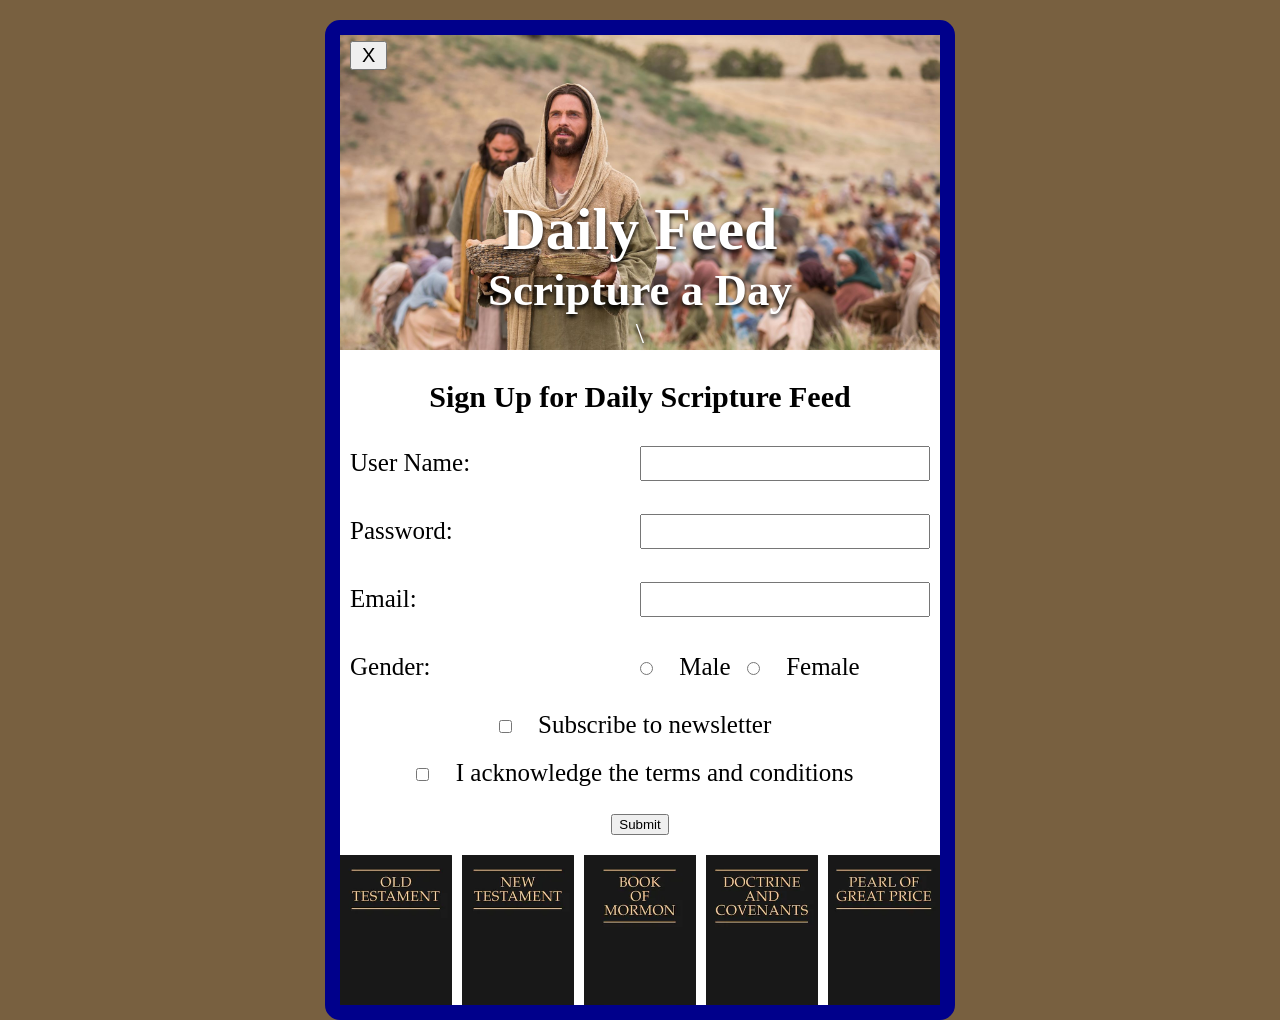
<file: ice/signup/signup.html>
<!DOCTYPE html>
<html lang="en">

<head>
    <meta charset="UTF-8">
    <meta name="viewport" content="width=device-width, initial-scale=1.0">
    <title>Daily Feed Sign Up</title>

    <style>
        * {
            margin: 0;
        }

        body {
            background: rgb(120, 96, 64);
        }

        #formContainer {
            background-color: white;
            margin: 0 auto;
            width: 600px;
            margin-top: 20px;
            border: 15px solid darkblue;
            border-radius: 15px;
        }

        #titleContainer {
            color: white;
            background-image: url("images/jesus_feeds_5000.jpeg");
            background-size: cover;
            font-size: 30px;
            text-shadow: 0px 3px 4px black;
        }

        #title {
            padding: 125px 0px 0px 0px;
            text-align: center;
        }

        h3 {
            padding-top: 30px;
            padding-bottom: 15px;
            text-align: center;
            font-size: 30px;
        }

        form {
            display: grid;
            grid-template-columns: 50% 50%;
            align-items: center;
            font-size: 25px;
        }

        label {
            grid-column: 1/2;
            padding: 20px 10px 20px 10px;
        }

        input {
            grid-column: 2/3;
            margin-right: 10px;
            font-size: 25px;
        }

        #newsletterBox {
            grid-column: 1/3;
            text-align: center;
            padding: 10px 0px 10px 0px;
        }

        #conditionsBox {
            grid-column: 1/3;
            text-align: center;
            padding: 10px 0px 20px 0px;
        }

        #submitButton {
            grid-column: 1/3;
            text-align: center;
            padding-bottom: 20px;
            font-size: 25px;
        }

        #closeBtn {
            margin-left: 10px;
            font-size: 20px;
            padding-left: 10px;
            padding-right: 10px;
        }

        #images {
            display: grid;
            grid-template-columns: repeat(5, 1fr);
            column-gap: 10px;
            place-items: center;
        }

        img {
            width: 100%;
            height: 100%;
            object-fit: cover;
        }

    </style>




</head>

<body>
    <div id="formContainer">
        <div id="titleContainer">
            <button type="button" id="closeBtn">X</button>
            <div id="title">
                <h1>Daily Feed</h1>
                <h2>Scripture a Day</h2>\
            </div>
        </div>
        <h3>Sign Up for Daily Scripture Feed</h3>
        <form id="myForm">
            <label for="username">User Name:</label>
            <input type="text" id="username" name="username" required>

            <label for="password">Password:</label>
            <input type="password" id="password" name="password" required>

            <label for="email">Email:</label>
            <input type="email" id="email" name="email" required>

            <label>Gender:</label>
            <div>
                <input type="radio" id="male" name="gender" value="male" required>
                <label for="male">Male</label>
                <input type="radio" id="female" name="gender" value="female" required>
                <label for="female">Female</label>
            </div>

            <section id="newsletterBox">
                <input type="checkbox" id="newsletter" name="newsletter">
                <label for="newsletter">Subscribe to newsletter</label>
            </section>

            <section id="conditionsBox">
                <input type="checkbox" id="conditions" name="conditions" required>
                <label for="conditions">I acknowledge the terms and conditions</label>
            </section>

            <section id="submitButton">
                <button type="submit">Submit</button>
            </section>
        </form>
        <div id="images">
            <img src="images/old_testament.webp" alt="Old Testament Cover">
            <img src="images/new_testament.webp" alt="New Testament Cover">
            <img src="images/book_of_mormon.webp" alt="Book of Mormon Cover">
            <img src="images/doctrine_and_covenants.webp" alt="Doctrine and Covenants Cover">
            <img src="images/pearl_of_great_price.webp" alt="Pearl of Great Price Cover">
        </div>
    </div>

    <div id="output"></div>

    <script>
        // Here is some Javascript to start looking forward to wdd131
        document.getElementById("closeBtn").addEventListener("click", function () {
            document.getElementById("formContainer").style.display = "none";
         });
        const form = document.getElementById('myForm');
        const output = document.getElementById('output');

        form.addEventListener('submit', function (event) {
            event.preventDefault(); // Stop form from actually submitting

            const formData = new FormData(form);
            const entries = [];

            for (const [key, value] of formData.entries()) {
                if (key == "password") {
                    entries.push(`<strong>${key}</strong>: ${value} (you should probably encrypt the password)`);
                } else {
                    entries.push(`<strong>${key}</strong>: ${value}`);
                }
            }

            output.innerHTML = `
            <br>  
            <h3>Here is the data that would be sent to the server:</h3>
            <ul>
                ${entries.map(item => `<li>${item}</li>`).join('')}
            </ul>
            `;
                });
    </script>

</body>

</html>
</file>
<file: styles/styles.css>
img {
   width: 70%;
   border-radius: 15px;
}
body {
    background-color: lightblue;
    text-align: center;
    margin: 0;
}

#content {
    
}
/* navigation */
header, footer {
    background-color: lightgray;
    padding: 10px;
}
nav a {
    text-decoration: none;
    color: black;
}

nav a:hover {
    text-decoration: underline;
    color: purple;
}
#second {
    font-size: 3em;
}

.emphasis {
    color: darkgoldenrod;
}
</file>
<file: portal/styles/styles.css>
@import url('https://fonts.googleapis.com/css2?family=IBM+Plex+Mono:ital,wght@0,100;0,200;0,300;0,400;0,500;0,600;0,700;1,100;1,200;1,300;1,400;1,500;1,600;1,700&family=JetBrains+Mono:ital,wght@0,100..800;1,100..800&family=Lato:ital,wght@0,100;0,300;0,400;0,700;0,900;1,100;1,300;1,400;1,700;1,900&display=swap');

body {
    background: #162139;
}

a {
    color: #e2e8f0;
    text-decoration: none;
}
header {
    display: grid;
    grid-template-columns: 0.5fr 1fr 1fr 1fr;
    background: #111827;
    height: 150px;
    width: 100%;
    grid-gap: 20px;
    color: white;
    font-family: "JetBrains Mono", Roboto;
    text-align: center;
    place-items: center;
    font-size: 21px;
}

.nav-logo {
    width: 130px;
    height: 130px;
    margin-bottom: 30px;
    object-fit: cover;
    object-position: center;
    grid-column: 1/2;
}

.about-me {
    grid-column: 3/4;
}

.contact-me {
    grid-column: 4/5;
}

.main-title {
    display: grid;
    grid-template-columns: 1.5fr 1fr;
    height: 100%;
    column-gap: 50px;
    text-align: center;
    width: 95%;
    font-family: "IBM Plex Mono", Roboto;
    color: #e2e8f0;
    margin-inline: auto;
}

.title {
    grid-column: 1/2;
    font-size: 54px;
}
.subtitle {
    grid-column: 2/3;
    font-size: 38px;
}

.section-subtitle {
    text-align: center;
    font-family: "IBM Plex Mono", Roboto;
    color: #38bdf8;
    font-size: 36px;
}

.main-nav {
    display: flex;
    justify-content: center;
    align-items: center;
    gap: 20px;
    height: auto;
    align-items: start;
    margin-inline: auto;
    justify-content: center;
}

.dropdown { 
    position: relative;
    display: inline-block;
}

.dropbtn {
    color: #082f49;
    padding: 12px 20px;
    box-shadow: 0px 8px 16px rgba(0,0,0,0.2);
    border: none;
    cursor: pointer;
    border-radius: 4px;
    font-family: "JetBrains Mono", Roboto;
    font-size: 32px;
    background: #38bdf8;
    flex: 1;
}

.dropbtn:hover {
    background: #afd7e8;
}

.WWR-dropdown, .ICE-dropdown, .misc-dropdown {
    display: none;
    width: 100%;
    position: static;
    text-decoration: none;
    background: #38bdf8;
    z-index: 1;
    border-radius: 4px;
    font-family: "JetBrains Mono", Roboto;
    font-size: 20px;
}

.WWR-dropdown a, .ICE-dropdown a, .misc-dropdown a {
    padding: 12px 16px;
    text-decoration: none;
    display: block;
    color: #082f49
}

.WWR-dropdown a:hover, .ICE-dropdown a:hover, .misc-dropdown a:hover  {
    background-color: #7dd3fc;
}

.dropdown:hover .WWR-dropdown {
    display: block;
}

.dropdown:hover .ICE-dropdown {
    display: block;
}

.dropdown:hover .misc-dropdown {
    display: block;
}

.main-paragraph {
    display: grid;
    grid-template-columns: 1fr 0.2fr 0.2fr 1fr;
    grid-template-rows: 1fr 1fr;
    width: 95%;
    height: 100%;
    color: #e2e8f0;
    font-family: Lato, Roboto;
    font-size: 30px;
    margin-inline: auto;
}

.ice-paragraph {
    font-size: 30px;
    font-family: Lato, Roboto;
    color: #e2e8f0;
    margin-inline: auto;
}

.ice-title {
    font-size: 50px;
    font-family: "IBM Plex Mono", Roboto;
    color: #e2e8f0;
    margin-inline: auto;
    text-align: center;
    padding: 30px 0px 30px 0px }

.paragraph-1 {
    grid-row: 1/2;
    grid-column: 4/5;
    background: #1e293b;
    padding: 15px;
}

.placeholder-1 {
    grid-row: 1/2;
    grid-column: 1/3;
    background: #1e293b;
    padding: 15px;
}

.paragraph-2 {
    grid-row: 2/3;
    grid-column: 1/2;
    background: #1e293b;
    padding: 15px;
}

.placeholder-2 {
    grid-row: 2/3;
    grid-column: 3/5;
    background: #1e293b;
    padding: 15px;
}

footer {
    display: grid;
    grid-template-columns: 1fr 1fr 1fr 1fr;
    height: 120px;
    width: 100%;
    grid-gap: 20px;
    background: #020617;
    text-decoration: none;
    color: white;
    font-family: "JetBrains Mono", Roboto;
    text-align: center;
    place-items: center;
    font-size: 18px;
}

.misc {
    grid-column: 2/3;
    grid-row: 1/2
}

.misc, .contact-me, .about-me {
    padding: 32px;
}

.misc:hover, .contact-me:hover, .about-me:hover {
    background-color: #38bdf8;
}
</file>
<file: wwr/styles/styles.css>
/* Font Import*/

@import url('https://fonts.googleapis.com/css2?family=Cabin:ital,wght@0,400..700;1,400..700&family=Contrail+One&family=Staatliches&display=swap');

/*Selector for entire page */

#content {
    max-width: 1600px;
    margin: 0 auto;
}

#hero-msg h1, #hero-msg h4, .button-box, main section {
    text-align: center;
}
main section img {
    box-sizing: border-box;
}
.home-grid {
    display: grid;
    grid-template-columns: repeat(10, 1fr);
}
h2 {
    font-family: 'Contrail One', Verdana, Tahoma, sans-serif;
}
#background {
    height: 725px;
    grid-column: 1/11;
    grid-row: 4/9;
}
body {
    background-color: #9699B4ff;
    color:white;
    font-family: 'Cabin', Verdana, Tahoma, sans-serif;
    font-size: 22px;
    margin: 0;
    padding: 0;
}
header {
    background-color: #114134ff;
    font-family: 'Contrail One', Verdana, Tahoma, sans-serif;
    display: grid;
    grid-template-columns: 150px auto;
}
#background {
    background-color: #9699B4ff;
    grid-column: 1/11;
    grid-row: 4/9;
}
.msg {
    background-color: #7477A1;
    line-height: 1.5em;
    padding: 35px;
    grid-column: 6/10;
    grid-row: 6/7;
    box-shadow: 5px 5px 10px #114134ff
}
.msg h2 {
    color: white;
    font-family: 'Contrail One', Verdana, Tahoma, sans-serif;
}
.msg p {
    color: white;
    font-size: .8em;
    padding-bottom: 15px;
}
.book, .join {
    background-color: #606286;
    color:white;
    text-decoration:none;
    font-size: 18px;
    padding: 15px 30px;
    margin-top: 50px;
    border-radius: 5px;
}
.book:hover, .join:hover {
    background-color: #396E94;
    color:white
}
nav {
    display: flex;
    justify-content: space-around;
}
nav a:hover {
    background-color: #396E94;
    color:white;
}
nav a {
    text-align: center;
    color: white;
    text-decoration:none;
    padding: 35px;
}
.home-title {
    color: white;
    font-family: 'Contrail One', Verdana, Tahoma, sans-serif;
    font-size: 2em;
    margin-top: 10px;
}
h4 {
    color: white;
}
footer {
    background-color: #114134ff;
    color:white;
    padding: 25px 50px;
    margin-top: 200px;
    display: flex;
    justify-content: space-around;
    align-items: center;
}
footer a {
    color: white;
    text-decoration:none;
}
footer a:hover {
    color: white
}
footer p a:hover {
    text-decoration: underline;
}
footer .social img {
    padding-top: 15px;
}
.icon {
    padding-top: 10px;
}
.logo, .icon {
    width:80px;
}
#logo_link {
    padding-top: 5px;
    justify-self: center;
    align-self: center;
}
#hero {
    display: grid;
    grid-template-columns: 1fr 3fr 1fr;
    margin-top: -100px;
}
#hero-img {
    width:100%;
}
#hero-box {
    grid-column: 1/4;
    grid-row: 1/3;
    z-index: -1;
}
#hero-msg {
    grid-column: 2/3;
    grid-row: 1/2;
    margin-top: 100px;
}
.rivers-card {
    margin: 200px 0;
    grid-column: 2/4;
    grid-row: 2/3;
}
.camping-card {
    margin: 200px 0;
    grid-column: 5/7;
    grid-row: 2/3;
}
.rapids-card {
    margin: 200px 0;
    grid-column: 8/10;
    grid-row: 2/3;
}
.card-img {
    border: 10px solid #114134ff;
    transition: transform .5s;
    box-shadow: 5px 5px 10px #6f7364;
}
.card-img:hover {
    opacity: .6;
    transform: scale(1.1);
}
.card-img, .mountains {
    width: 100%;
}
.mountains {
    grid-column: 2/7;
    grid-row: 5/8;
    box-shadow: 5px 5px 10px #114134ff;
}


/* Width adjustments for mobile devices */


@media screen and (max-width: 900px) {
    #hero, .home-grid {
        display: block;
        height: auto;
    }
    nav, footer {
        flex-direction: column;
    }
    nav a {
        display: block;
        padding: 15px;
    }
    #hero {
        margin-top: 0;
    }
    #hero-msg {
        margin-top: 0;
    }
    #hero-msg h4 {
        display: none;
    }
    #hero-msg h1 {
        color: #ffffff;
    }
    .home-title {
        font-size: 25px;
    }
    .rivers-card, .camping-card, .rapids-card { 
        margin: 50px auto;
        width: 60%;
    }
    #background {
        display: none;
    }
    .mountains, .msg {
        width: 80%;
        display: block;
        margin: 0 auto;
    }
    footer {
        margin-top: 25px;
    }
}
</file>
<file: ice/halloween/styles/styles.css>
@import url('https://fonts.googleapis.com/css2?family=Creepster&family=Grenze+Gotisch:wght@100..900&display=swap');

body {
    text-align: center;
    background-color: rgb(37, 36, 36);
    color: white;
}

ul {
    font-size: 1.5em;
}

ul, p {
    font-family: "Grenze Gotisch", Roboto;
}

h1, h2 {
    font-family: "Creepster", Roboto;
}

h1 {
    font-size: 4.5em;
    background-color: rgb(170, 113, 0);
    border: solid rgb(95, 64, 2);
    border-width: 4px;
    padding: 20px;
    max-width: 90%;
    margin: 3% auto;
}

h2 {
    font-size: 2.5em;
}

p {
    font-size: 1.5em;
}

footer, header {
    background-color: rgb(112, 76, 4);
    border: solid rgb(170, 113, 0);
    color: white;
}

header {
    font-size: 1.5em;
}

li:hover {
    background-color: rgb(170, 113, 0);
}

footer {
    padding-top: 15px;
    padding-bottom: 15px;
}
section {
    max-width: 80%;
    background-color: rgb(170, 113, 0);
    border: solid rgb(95, 64, 2);
    border-width: 4px;
    margin: 20px auto;
    text-align: center;
    padding-left: 40px;
    padding-right: 40px;
}

img {
    max-width: 85%;
    border: solid rgb(112, 76, 4);
    margin: 0 auto;
}
</file>
<file: ice/prophet_cards/styles.css>
@import url('https://fonts.googleapis.com/css2?family=Nanum+Brush+Script&display=swap');

main {
    text-align: center;
    display: grid;
    place-items: center;
    background-color: #FFECD7;
}
ul {
    text-align: left;
    width: max-content; 
    margin: 0 auto;
}
.card {
    background-color: #008DB1;
    border: 6px solid #004e63;
    border-radius: 36px;
    max-width: 500px;
}
img {
    width: 75%;
    border: 4px solid white
}
.title {
    font-size: 3rem;
    font-weight: normal;
}
.subtitle {
    font-size: 1.3rem;
}
.list {
    font-size: 1.75rem;
}
.quote {
    color: #FFD783;
    font-family: 'Nanum Brush Script';
    font-size: 2rem;
}
.title, .subtitle, .list {
    font-family: Helvetica, sans-serif;
    color: #FFFFFE;
}
a {
    text-decoration: none;
}
</file>
<file: ice/favorite_devo/styles/styles.css>
table, th, td {
  border: 1px solid black;
}

table {
  margin: 0 auto;
  max-width: 80%;
}
th, td {
  padding: 10px
}

tr:nth-child(odd) {
  background-color: lightgray;
}

form {
  font-size: 20px;
  display: flex;
  flex-direction: column;
  gap: 8px;
  max-width: 400px;
  width: 80%;
  margin: 0 auto;
  margin-top: 20px;
}

body {
  margin: 0;
  height: 100%;
  font-family: Arial, sans-serif;
  background: linear-gradient(to bottom, #d3d3d3, #001f3f);
  background-repeat: no-repeat; /* Just in case */
  background-attachment: fixed;
}

.container {
  text-align: center;
}

.header {
  padding: 20px 0;
}

.header-image {
  background-image: url('../images/icenter.png'); /* Replace with your image */
  background-repeat: no-repeat;
  background-position: center;
  height: 150px;
  display: flex;
  flex-direction: column;
  justify-content: center;
  color: white;

}

.header-image h1 {
  margin: 0;
  line-height: 0.9;
    font-size: 3.5em;
  font-weight: bold;
  text-shadow: 2px 2px 4px rgba(0, 0, 0, 0.7);
  background: #00000055;
}

.content-box {
  background-color: white;
  margin: 30px auto;
  width: 90%;
  max-width: 900px;
  padding: 40px;
  box-shadow: 5px 5px 0px black;
  min-height: 400px;
}
</file>
<file: ice/positioning/positionstyles.css>
/* CSS - Name: "positionstyles.css" */
/* Activity 1 styles */
.content1 {
  /* This is the parent of the activity 1 boxes. */
  display: grid;
  grid-template-columns: 1fr 1fr;
  justify-items: center;
  gap: 20px;
}
.red1 { 
  width: 100%; 
  height: 100px; 
  background-color: red; 
  grid-column: 1/3;

} 
.green1 {
  width: 200px; 
  height: 200px; 
  background-color: green; 

} 
.yellow1 {
  width: 200px; 
  height: 200px; 
  background-color: gold; 
} 
.blue1 {
  width: 100%; 
  height: 100px; 
  background-color: blue; 
  grid-column: 1/3;
} 
/* Activity 2 styles */ 
.content2 {
  /* This is the parent of the activity 2 boxes. */
  display: grid;
  grid-template-columns: repeat(5, 50px);
}
.red2 {
  width: 100px; 
  height: 100px; 
  background-color: red; 
  grid-column: 1/3;
  grid-row: 1/3;
} 
.green2 { 
  width: 100px; 
  height: 100px; 
  background-color: green; 
  grid-column: 2/4;
  grid-row: 2/4;

} 
.yellow2 {
  width: 100px; 
  height: 100px; 
  background-color: gold; 
  grid-column: 3/5;
  grid-row: 3/5;
} 
.blue2 {
  width: 100px; 
  height: 100px; 
  background-color: blue; 
  grid-column: 4/6;
  grid-row: 4/6;
} 
/* Activity 3 styles */ 
.content3 {
  /* This is the parent of the activity 3 boxes. */
  display: grid;
  grid-template-columns: 40% 40%;
  justify-items: center;
  column-gap: 75px;
  
}
.red3 {
  width: 100%; 
  height: 100px; 
  background-color: red; 
  grid-column: 1/3;
} 
.green3 {
  width: 100%; 
  height: 200px; 
  background-color: green;
} 
.yellow3 {
  width: 100%; 
  height: 200px; 
  background-color: gold; 
} 
.blue3 {
  width: 100%;
  height: 100px; 
  background-color: blue; 
  grid-column: 1/3;
} 
/* Activity 4 styles */ 
.content4 {
  /* This is the parent of the activity 4 boxes. */
  height: 400px;
  display: grid;
  grid-template-columns: 50% 50%;
}
.red4 {
  width: 100%; 
  height: 100%; 
  background-color: red; 
  grid-row: 1/4;
} 
.green4 {
  width: 100%; 
  height: 100%; 
  background-color: green; 
} 
.yellow4 {
  width: 100%; 
  height: 100%; 
  background-color: gold; 
} 
.blue4 {
  width: 100%; 
  height: 100%; 
  background-color: blue; 
} 
/* Activity 5 styles */ 
.content5 {
  /* This is the parent of the activity 5 boxes. */
  height: 400px;
}
.red5 { 
  width: 100%; 
  height: 150px; 
  background-color: red; 
} 
.green5 { 
  width: 40%; 
  height: 300px; 
  background-color: green; 
  margin-bottom: 100px;
  float: left;
  margin-right: 20px;

} 
.yellow5 {
  width: 100%; 
  height: 100%; 
  background-color: gold; 
} 
.blue5 {
  width: 100%; 
  height: 150px; 
  background-color: blue; 
} 
/* Activity 6 styles */ 
.content6 {
  /* This is the parent of the activity 6 boxes. */
  height: 400px;
  display: grid;
  grid-template-columns: 100px 100px 100px 100px;
  grid-template-rows: 100px 100px 100px 100px;
}
.red6 {
  width: 200px; 
  height: 100px; 
  background-color: red; 
  margin-top: 50px;
} 
.green6 {
  width: 100px; 
  height: 100px; 
  background-color: green; 
  grid-column: 1/2;
  grid-row: 4/5;
  margin-left: 50px;
} 
.yellow6 {
  width: 100px; 
  height: 200px; 
  background-color: gold; 
  grid-row: 3/4;
  grid-column: 4/5;
} 
.blue6 {
  width: 250px; 
  height: 250px; 
  background-color: blue; 
  grid-row: 2/3;
  grid-column: 2/3;
  z-index: -1;
} 


/* Do not make any changes below here */
.activity {
  width: 70%; 
  margin: 20px auto; 
  font-family: Arial, sans-serif; 
  border: 1px solid black; 
  padding: 10px; 
  clear:both; 
  overflow: auto;
} 

.hint {
  border: 1px solid grey;
  background: #e0e0e0;
  padding: .5em;
  position: relative;
  margin: 1em 0;
}
.hint h3 {
  margin: 0;
}
.hint:hover {
  background: #d0d0d0;
}
.hint > div {
  display: none;
}

.hint input[type=checkbox] {
  position: absolute;
  width: 100%;
  height: 100%;
  opacity: 0;
  z-index: 1;
  cursor: pointer;
}

.hint input[type=checkbox]:checked ~ div {
  display: block;
}

.hint i {
  position: absolute;
  transform: translate(-6px, 0);
  margin-top: 16px;
  right: 10px;
  top: -3px;
}
.hint i:before, .hint i:after {
  content: "";
  position: absolute;
  background-color: black;
  width: 3px;
  height: 9px;
}
.hint i:before {
  transform: translate(2px, 0) rotate(45deg);
}
.hint i:after {
  transform: translate(-2px, 0) rotate(-45deg);
}

.hint input[type=checkbox]:checked ~ i:before {
  transform: translate(-2px, 0) rotate(45deg);
}
.hint input[type=checkbox]:checked ~ i:after {
  transform: translate(2px, 0) rotate(-45deg);
}
.hint a {
  position: relative;
  z-index: 1;
}
</file>
